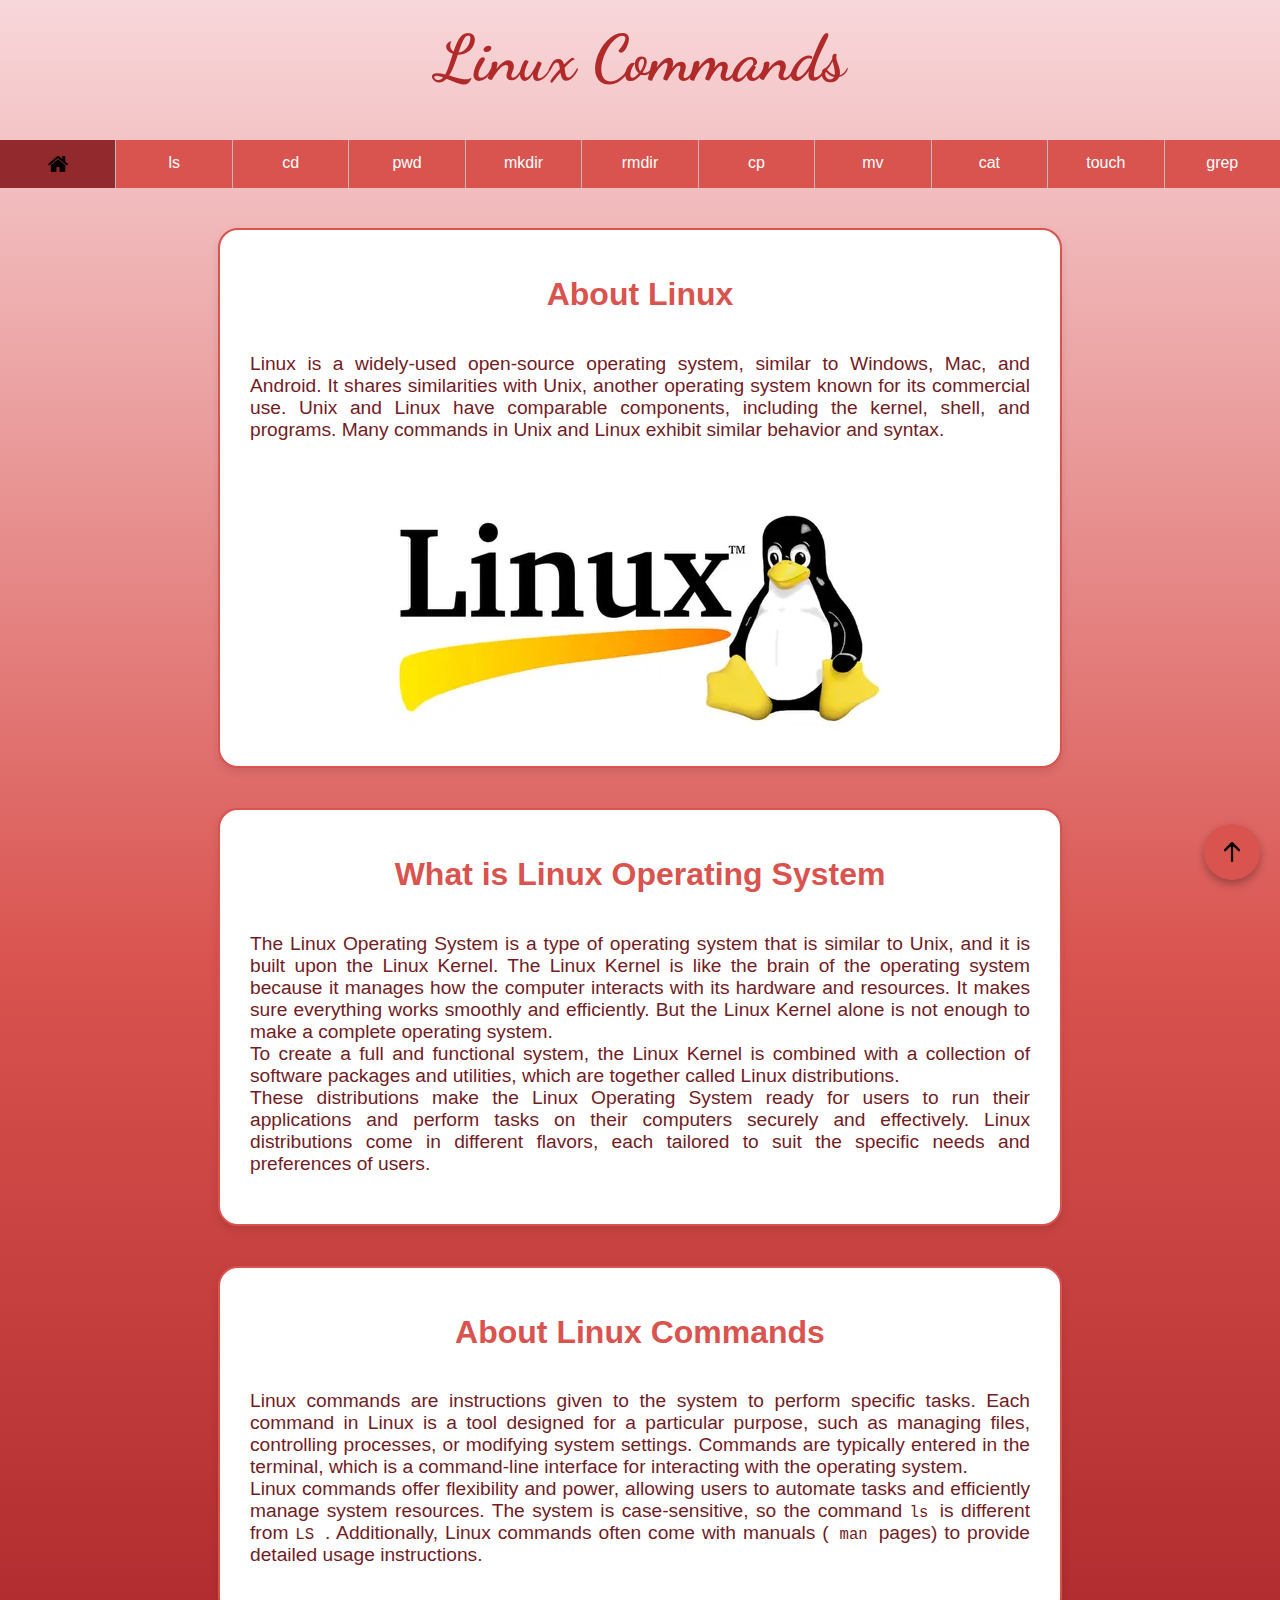
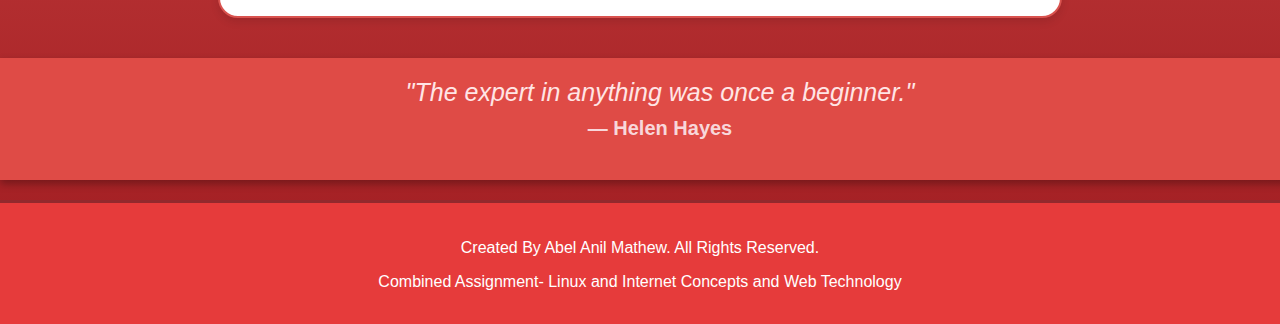
<file: index.html>
<!DOCTYPE html>
<html lang="en">
<head>
    <meta charset="UTF-8">
    <meta name="viewport" content="width=device-width, initial-scale=1.0">
    <meta http-equiv="refresh" content="0; url=home.html">
    <title>Redirecting...</title>
</head>
<body>
    <p>Redirecting you to the homepage...</p>
</body>
</html>
</file>
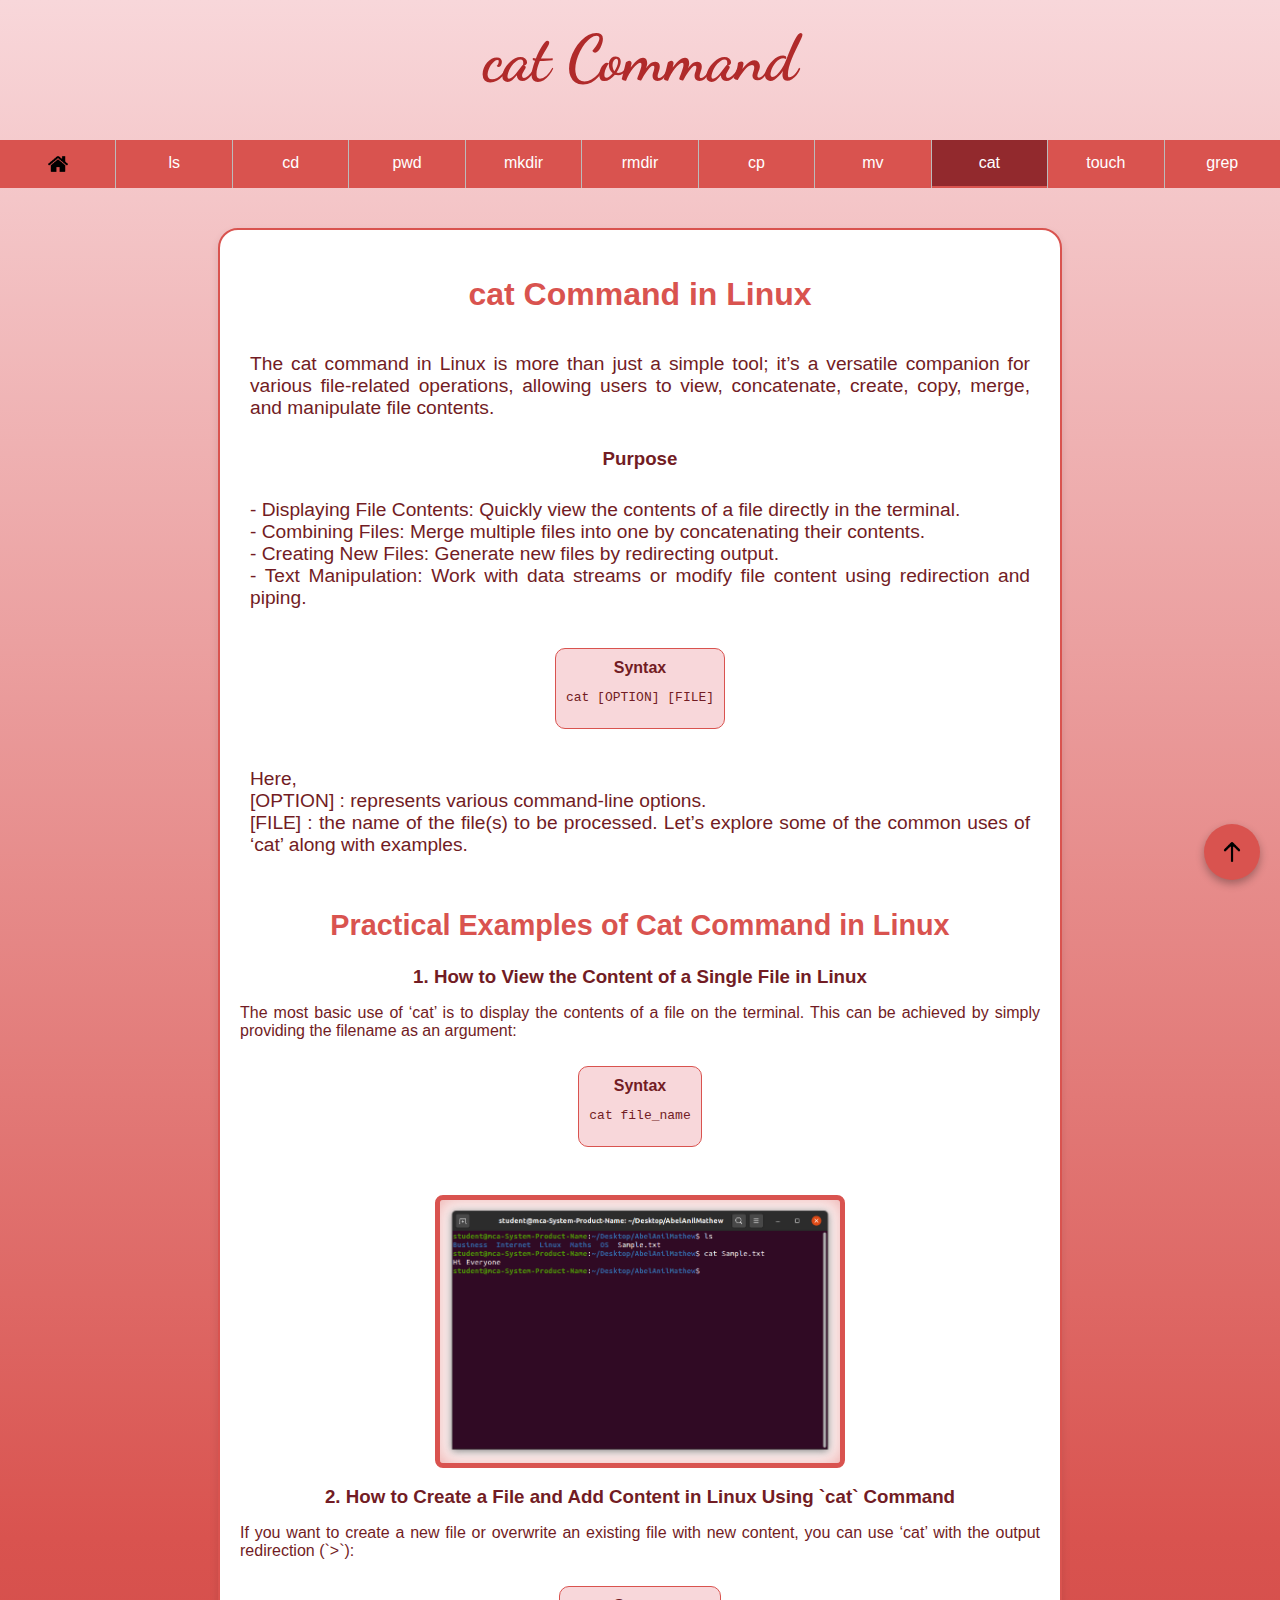
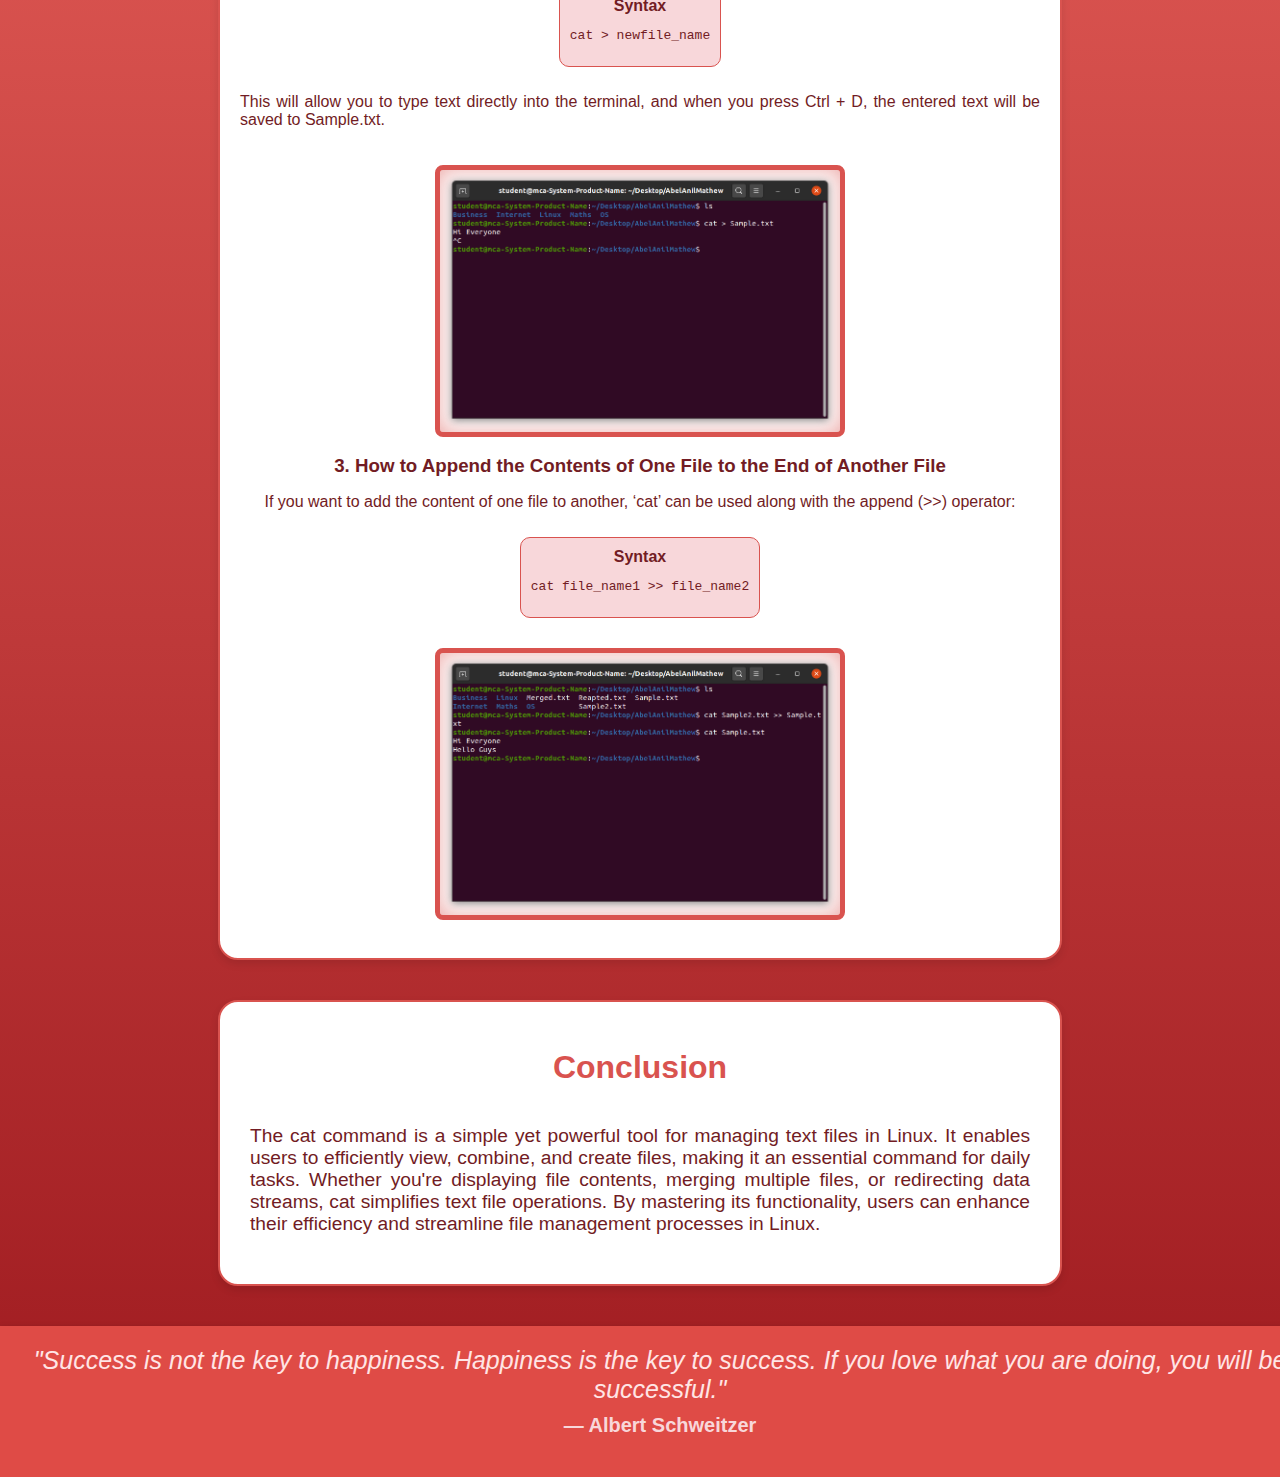
<file: cat.html>
<!DOCTYPE html>
<html lang="en">

<head>
    <meta charset="UTF-8">
    <meta name="viewport" content="width=device-width, initial-scale=1.0">
    <title>Linux Commands</title>
    <link rel="stylesheet" href="style.css">
    <link rel="icon" href="linux-logo.png" type="image/png">
    <link href="https://fonts.googleapis.com/css2?family=Dancing+Script:wght@700&display=swap" rel="stylesheet">
</head>

<body>
    <!-- Link to navigate to the top -->
    <a href="#top" class="scroll-to-top">
        <img src="up-arrow.png" alt="Go to top" class="up-arrow">
    </a>

    <!-- Page content -->
    <h1 class="page-heading" id="top">cat Command</h1>

    <ul id="nav">
        <li class="nav-item"><a href="home.html"><img src="home-icon.png" alt="Home" class="home-icon" /></a></li>
        <li class="nav-item"><a href="ls.html">ls</a></li>
        <li class="nav-item"><a href="cd.html">cd</a></li>
        <li class="nav-item"><a href="pwd.html">pwd</a></li>
        <li class="nav-item"><a href="mkdir.html">mkdir</a></li>
        <li class="nav-item"><a href="rmdir.html">rmdir</a></li>
        <li class="nav-item"><a href="cp.html">cp</a></li>
        <li class="nav-item"><a href="mv.html">mv</a></li>
        <li class="nav-item"><a class="active" href="cat.html">cat</a></li>
        <li class="nav-item"><a href="touch.html">touch</a></li>
        <li class="nav-item"><a href="grep.html">grep</a></li>
    </ul>

    <div class="info-box">
        <h2 class="info-heading">cat Command in Linux</h2>
        <p class="info-paragraph">
            The cat command in Linux is more than just a simple tool; it’s a versatile companion for various file-related operations, allowing users to view, concatenate, create, copy, merge, and manipulate file contents.
        </p>

        <h3>Purpose</h3>
        <p class="info-paragraph">
            - Displaying File Contents: Quickly view the contents of a file directly in the terminal. <br>
            - Combining Files: Merge multiple files into one by concatenating their contents.<br>
            - Creating New Files: Generate new files by redirecting output.<br>
            - Text Manipulation: Work with data streams or modify file content using redirection and piping.
        </p>

        <div class="info-box2">
            <strong>Syntax</strong>
            <pre><code>cat [OPTION] [FILE]</code></pre>
        </div>
        <p class="info-paragraph"> 
            Here, <br>

            [OPTION] : represents various command-line options. <br>
            
            [FILE] : the name of the file(s) to be processed. Let’s explore some of the common uses of ‘cat’ along with examples.
        </p>

        <h2 class="info-heading2">Practical Examples of Cat Command in Linux</h2>

        <h3>1. How to View the Content of a Single File in Linux</h3>
        <p class="info-paragraph2">
            The most basic use of ‘cat’ is to display the contents of a file on the terminal. This can be achieved by simply providing the filename as an argument:
        </p>
        <div class="info-box2">
            <strong>Syntax</strong>
            <pre><code>cat file_name</code></pre>
        </div><br>
        <img src="cat_1.png" alt="Linux Commands" class="zoom-image bro" /><br>

        <h3>2. How to Create a File and Add Content in Linux Using `cat` Command</h3>
        <p class="info-paragraph2">
            If you want to create a new file or overwrite an existing file with new content, you can use ‘cat’ with the output redirection (`>`):
        </p>
        <div class="info-box2">
            <strong>Syntax</strong>
            <pre><code>cat > newfile_name</code></pre>
        </div>
        <p class="info-paragraph2">This will allow you to type text directly into the terminal, and when you press Ctrl + D, the entered text will be saved to Sample.txt.</p>
        <img src="cat_4.png" alt="Linux Commands" class="zoom-image bro" /><br>

        <h3>3. How to Append the Contents of One File to the End of Another File</h3>
        <p class="info-paragraph2">
            If you want to add the content of one file to another, ‘cat’ can be used along with the append (>>) operator:
        </p>
        <div class="info-box2">
            <strong>Syntax</strong>
            <pre><code>cat file_name1 >> file_name2</code></pre>
        </div>
        <img src="cat_7.png" alt="Linux Commands" class="zoom-image bro" /><br>
    </div>

    <div class="info-box">
        <h2 class="info-heading">Conclusion</h2>
        <p class="info-paragraph">
            The cat command is a simple yet powerful tool for managing text files in Linux. It enables users to efficiently view, combine, and create files, making it an essential command for daily tasks. Whether you're displaying file contents, merging multiple files, or redirecting data streams, cat simplifies text file operations. By mastering its functionality, users can enhance their efficiency and streamline file management processes in Linux.
        </p>
    </div>

    <div class="quote-container">
        <p class="quote">"Success is not the key to happiness. Happiness is the key to success. If you love what you are doing, you will be successful."</p>
        <p class="author">— Albert Schweitzer</p>
    </div>
</body>

</html>
</file>
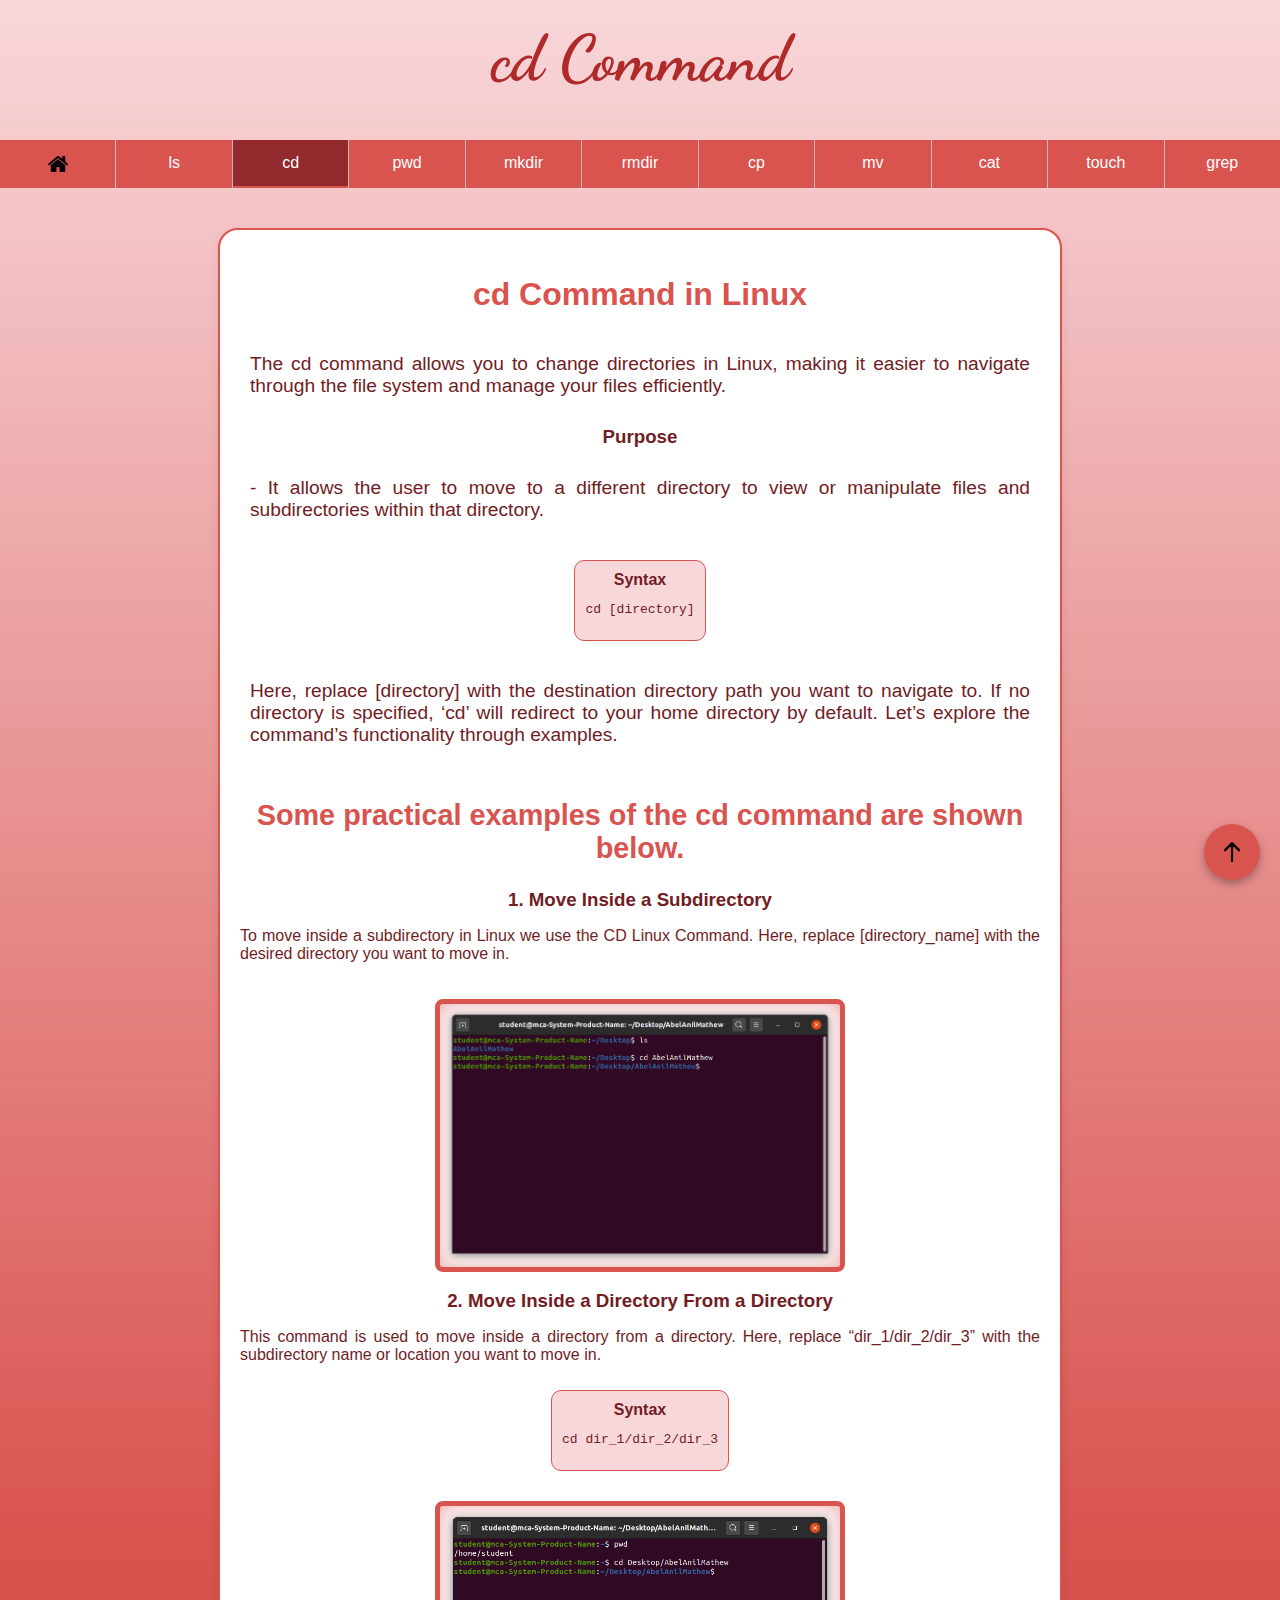
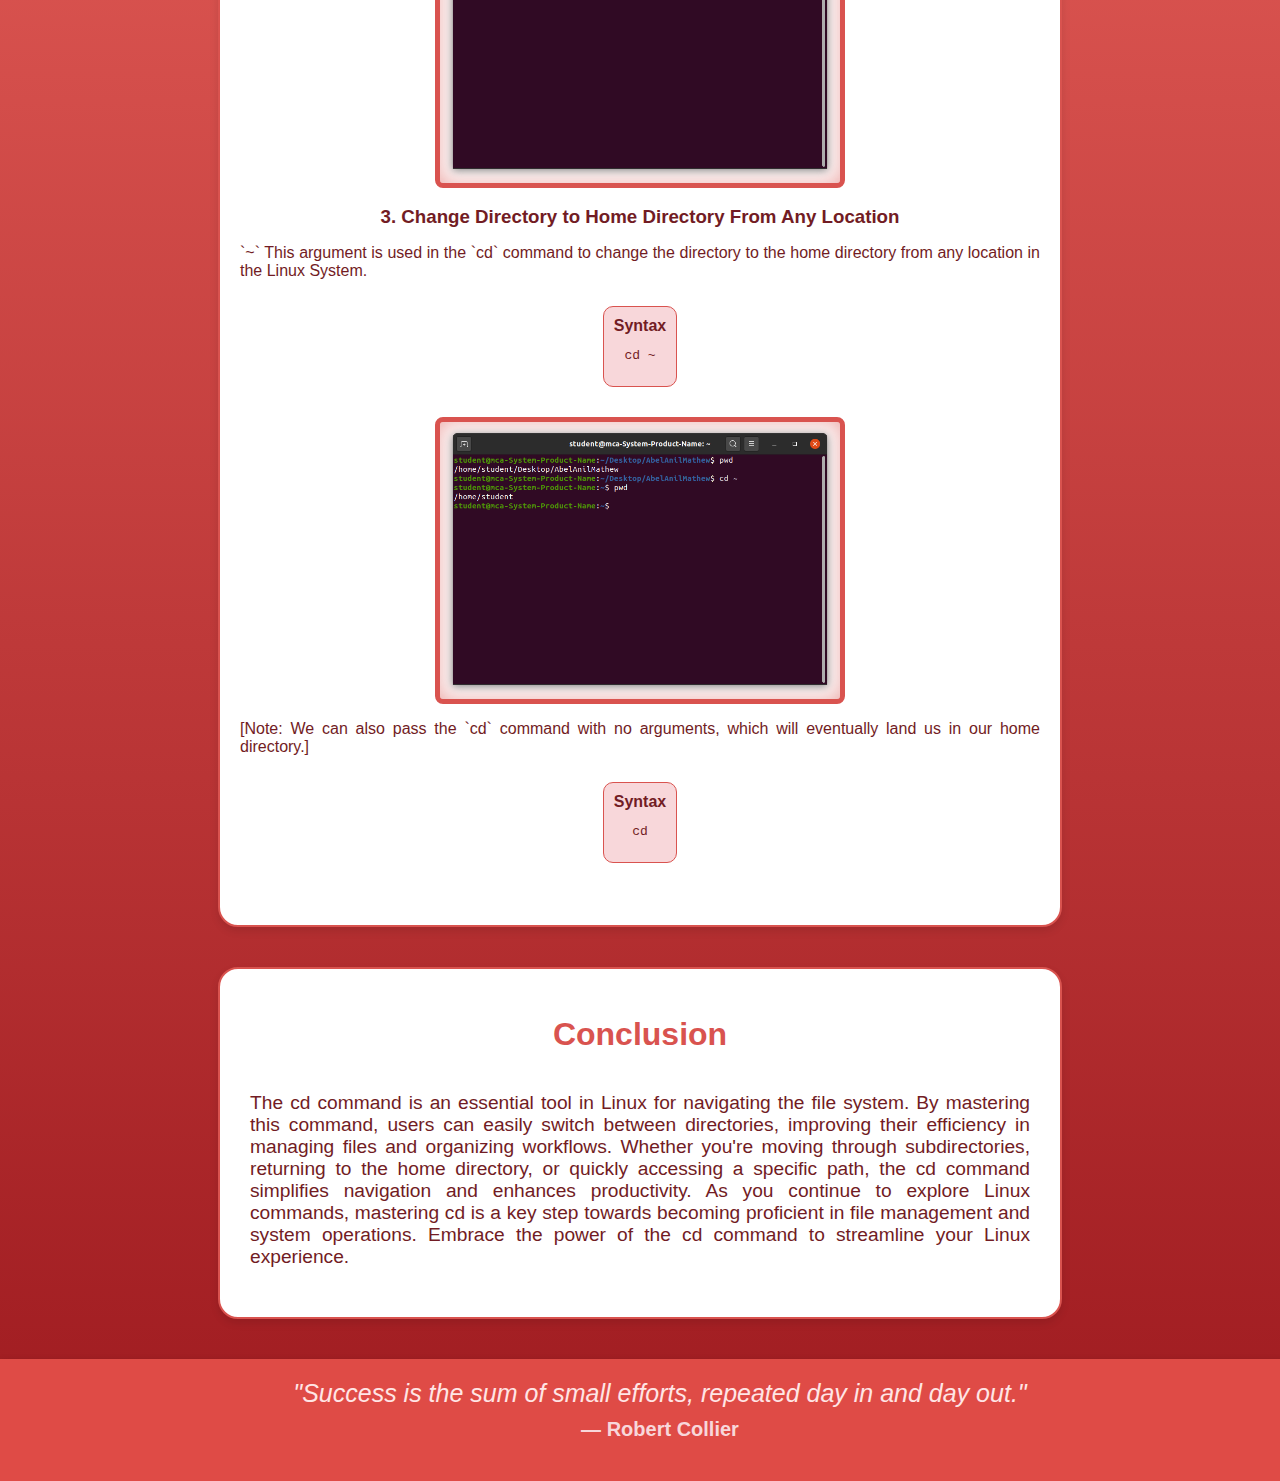
<file: cd.html>
<!DOCTYPE html>
<html lang="en">

<head>
    <meta charset="UTF-8">
    <meta name="viewport" content="width=device-width, initial-scale=1.0">
    <title>Linux Commands</title>
    <link rel="stylesheet" href="style.css">
    <link rel="icon" href="linux-logo.png" type="image/png">
    <link href="https://fonts.googleapis.com/css2?family=Dancing+Script:wght@700&display=swap" rel="stylesheet">
</head>

<body>
    <!-- Link to navigate to the top -->
    <a href="#top" class="scroll-to-top">
        <img src="up-arrow.png" alt="Go to top" class="up-arrow">
    </a>

    <!-- Page content -->
    <h1 class="page-heading" id="top">cd Command</h1>

    <ul id="nav">
        <li class="nav-item"><a href="home.html"><img src="home-icon.png" alt="Home" class="home-icon" /></a></li>
        <li class="nav-item"><a href="ls.html">ls</a></li>
        <li class="nav-item"><a class="active" href="cd.html">cd</a></li>
        <li class="nav-item"><a href="pwd.html">pwd</a></li>
        <li class="nav-item"><a href="mkdir.html">mkdir</a></li>
        <li class="nav-item"><a href="rmdir.html">rmdir</a></li>
        <li class="nav-item"><a href="cp.html">cp</a></li>
        <li class="nav-item"><a href="mv.html">mv</a></li>
        <li class="nav-item"><a href="cat.html">cat</a></li>
        <li class="nav-item"><a href="touch.html">touch</a></li>
        <li class="nav-item"><a href="grep.html">grep</a></li>
    </ul>

    <div class="info-box">
        <h2 class="info-heading">cd Command in Linux</h2>
        <p class="info-paragraph">The cd command allows you to change directories in Linux, making it easier to navigate through the file system and manage your files efficiently.</p>

        <h3>Purpose</h3>
        <p class="info-paragraph">- It allows the user to move to a different directory to view or manipulate files and subdirectories within that directory.</p>

        <div class="info-box2">
            <strong>Syntax</strong>
            <pre><code>cd [directory]</code></pre>
        </div>

        <p class="info-paragraph">Here, replace [directory] with the destination directory path you want to navigate to. If no directory is specified, ‘cd’ will redirect to your home directory by default. Let’s explore the command’s functionality through examples.</p>

        <h2 class="info-heading2">Some practical examples of the cd command are shown below.</h2>

        <h3>1. Move Inside a Subdirectory</h3>
        <p class="info-paragraph2">To move inside a subdirectory in Linux we use the CD Linux Command. Here, replace [directory_name] with the desired directory you want to move in.</p>
        <img src="cd_1.png" alt="Linux Commands" class="zoom-image bro" /><br> 

        <h3>2. Move Inside a Directory From a Directory</h3>
        <p class="info-paragraph2">This command is used to move inside a directory from a directory. Here, replace “dir_1/dir_2/dir_3” with the subdirectory name or location you want to move in.</p>
        <div class="info-box2">
            <strong>Syntax</strong>
            <pre><code>cd dir_1/dir_2/dir_3</code></pre>
        </div>
        <img src="cd_3.png" alt="Linux Commands" class="zoom-image bro" /><br>
        
        <h3>3. Change Directory to Home Directory From Any Location</h3>
        <p class="info-paragraph2">`~` This argument is used in the `cd` command to change the directory to the home directory from any location in the Linux System.</p>
        <div class="info-box2">
            <strong>Syntax</strong>
            <pre><code>cd ~</code></pre>
        </div>
        <img src="cd_4.png" alt="Linux Commands" class="zoom-image bro" />
        <p class="info-paragraph2">
            [Note: We can also pass the `cd` command with no arguments, which will eventually land us in our home directory.] <br>
            <div class="info-box2">
                <strong>Syntax</strong>
                <pre><code>cd</code></pre>
            </div>
        </p>
    </div>

    <div class="info-box">
        <h2 class="info-heading">Conclusion</h2>
        <p class="info-paragraph">
            The cd command is an essential tool in Linux for navigating the file system. By mastering this command, users can easily switch between directories, improving their efficiency in managing files and organizing workflows. Whether you're moving through subdirectories, returning to the home directory, or quickly accessing a specific path, the cd command simplifies navigation and enhances productivity. As you continue to explore Linux commands, mastering cd is a key step towards becoming proficient in file management and system operations. Embrace the power of the cd command to streamline your Linux experience.    
        </p>
    </div>
    
    <div class="quote-container">
        <p class="quote">"Success is the sum of small efforts, repeated day in and day out."</p>
        <p class="author">— Robert Collier</p>
    </div>

</body>

</html>
</file>
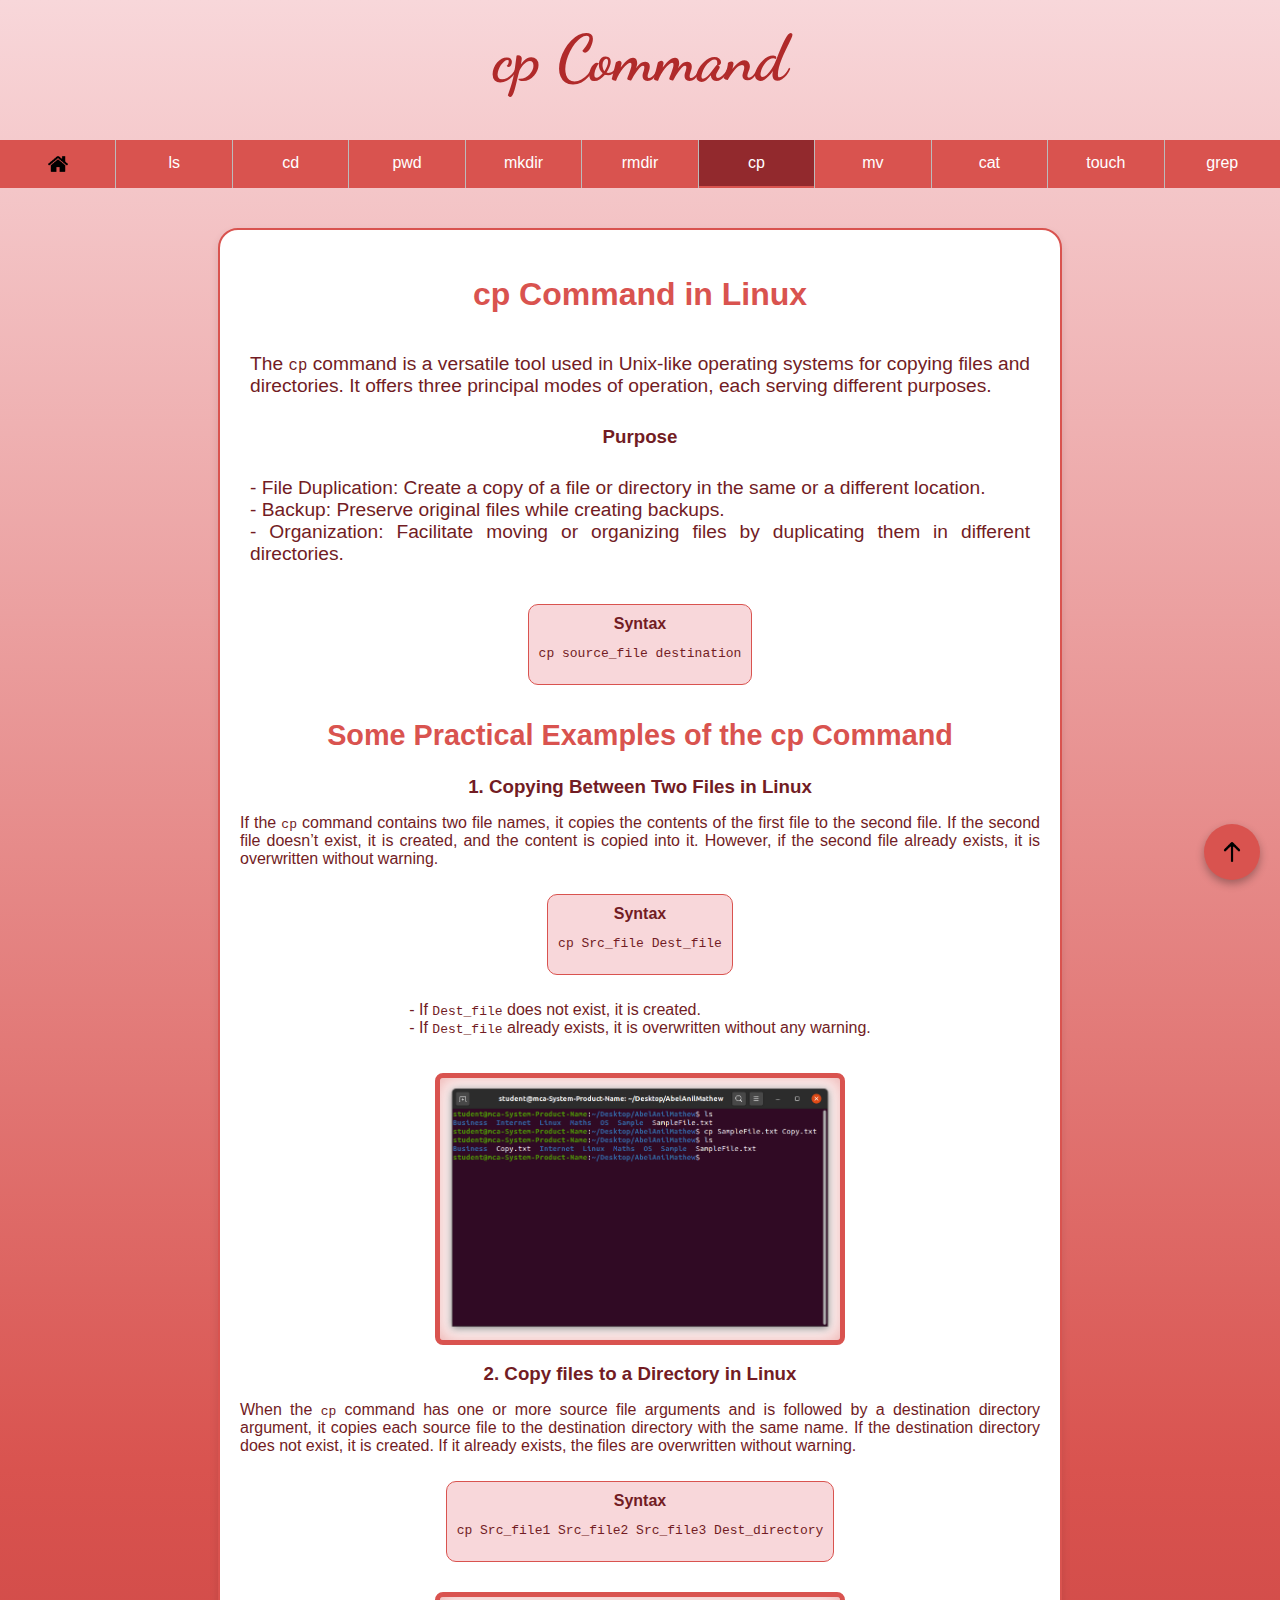
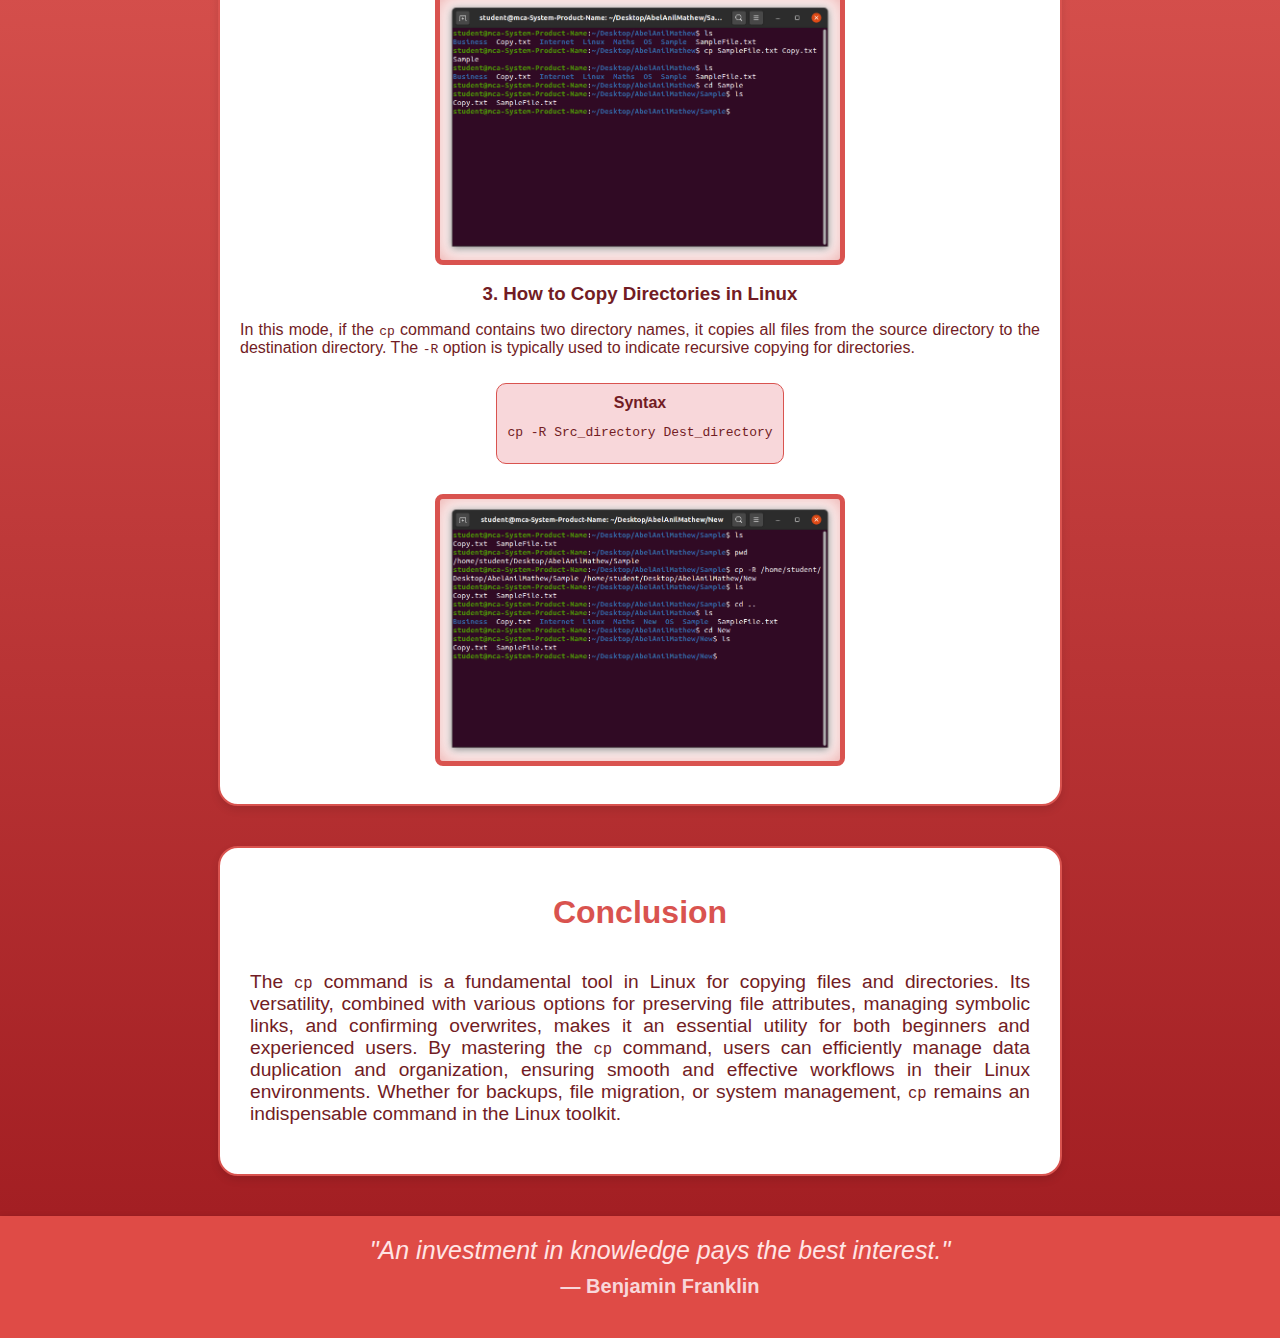
<file: cp.html>
<!DOCTYPE html>
<html lang="en">

<head>
    <meta charset="UTF-8">
    <meta name="viewport" content="width=device-width, initial-scale=1.0">
    <title>Linux Commands</title>
    <link rel="stylesheet" href="style.css">
    <link rel="icon" href="linux-logo.png" type="image/png">
    <link href="https://fonts.googleapis.com/css2?family=Dancing+Script:wght@700&display=swap" rel="stylesheet">
</head>

<body>
    <!-- Link to navigate to the top -->
    <a href="#top" class="scroll-to-top">
        <img src="up-arrow.png" alt="Go to top" class="up-arrow">
    </a>

    <!-- Page content -->
    <h1 class="page-heading" id="top">cp Command</h1>

    <ul id="nav">
        <li class="nav-item"><a href="home.html"><img src="home-icon.png" alt="Home" class="home-icon" /></a></li>
        <li class="nav-item"><a href="ls.html">ls</a></li>
        <li class="nav-item"><a href="cd.html">cd</a></li>
        <li class="nav-item"><a href="pwd.html">pwd</a></li>
        <li class="nav-item"><a href="mkdir.html">mkdir</a></li>
        <li class="nav-item"><a href="rmdir.html">rmdir</a></li>
        <li class="nav-item"><a class="active" href="cp.html">cp</a></li>
        <li class="nav-item"><a href="mv.html">mv</a></li>
        <li class="nav-item"><a href="cat.html">cat</a></li>
        <li class="nav-item"><a href="touch.html">touch</a></li>
        <li class="nav-item"><a href="grep.html">grep</a></li>
    </ul>

    <div class="info-box">
        <h2 class="info-heading">cp Command in Linux</h2>
        <p class="info-paragraph">
            The <code>cp</code> command is a versatile tool used in Unix-like operating systems for copying files and directories. It offers three principal modes of operation, each serving different purposes.
        </p>

        <h3>Purpose</h3>
        <p class="info-paragraph">
            - File Duplication: Create a copy of a file or directory in the same or a different location.<br>
            - Backup: Preserve original files while creating backups.<br>
            - Organization: Facilitate moving or organizing files by duplicating them in different directories.<br>
        </p>

        <div class="info-box2">
            <strong>Syntax</strong>
            <pre><code>cp source_file destination</code></pre>
        </div>

        <h2 class="info-heading2">Some Practical Examples of the cp Command</h2>

        <h3>1. Copying Between Two Files in Linux</h3>
        <p class="info-paragraph2">
            If the <code>cp</code> command contains two file names, it copies the contents of the first file to the second file. If the second file doesn’t exist, it is created, and the content is copied into it. However, if the second file already exists, it is overwritten without warning.
        </p>
        <div class="info-box2">
            <strong>Syntax</strong>
            <pre><code>cp Src_file Dest_file</code></pre>
        </div>
        <p class="info-paragraph2">
            - If <code>Dest_file</code> does not exist, it is created.<br>
            - If <code>Dest_file</code> already exists, it is overwritten without any warning.
        </p>
        <img src="cp_1.png" alt="Linux Commands" class="zoom-image bro" /><br>

        <h3>2. Copy files to a Directory in Linux</h3>
        <p class="info-paragraph2">
            When the <code>cp</code> command has one or more source file arguments and is followed by a destination directory argument, it copies each source file to the destination directory with the same name. If the destination directory does not exist, it is created. If it already exists, the files are overwritten without warning.
        </p>
        <div class="info-box2">
            <strong>Syntax</strong>
            <pre><code>cp Src_file1 Src_file2 Src_file3 Dest_directory</code></pre>
        </div>
        <img src="cp_2.png" alt="Linux Commands" class="zoom-image bro" /><br>

        <h3>3. How to Copy Directories in Linux</h3>
        <p class="info-paragraph2">
            In this mode, if the <code>cp</code> command contains two directory names, it copies all files from the source directory to the destination directory. The <code>-R</code> option is typically used to indicate recursive copying for directories.
        </p>
        <div class="info-box2">
            <strong>Syntax</strong>
            <pre><code>cp -R Src_directory Dest_directory</code></pre>
        </div>
        <img src="cp_3.png" alt="Linux Commands" class="zoom-image bro" /><br>
    </div>

    <div class="info-box">
        <h2 class="info-heading">Conclusion</h2>
        <p class="info-paragraph">
            The <code>cp</code> command is a fundamental tool in Linux for copying files and directories. Its versatility, combined with various options for preserving file attributes, managing symbolic links, and confirming overwrites, makes it an essential utility for both beginners and experienced users. By mastering the <code>cp</code> command, users can efficiently manage data duplication and organization, ensuring smooth and effective workflows in their Linux environments. Whether for backups, file migration, or system management, <code>cp</code> remains an indispensable command in the Linux toolkit.
        </p>
    </div>

    <div class="quote-container">
        <p class="quote">"An investment in knowledge pays the best interest."</p>
        <p class="author">— Benjamin Franklin</p>
    </div>
</body>

</html>
</file>
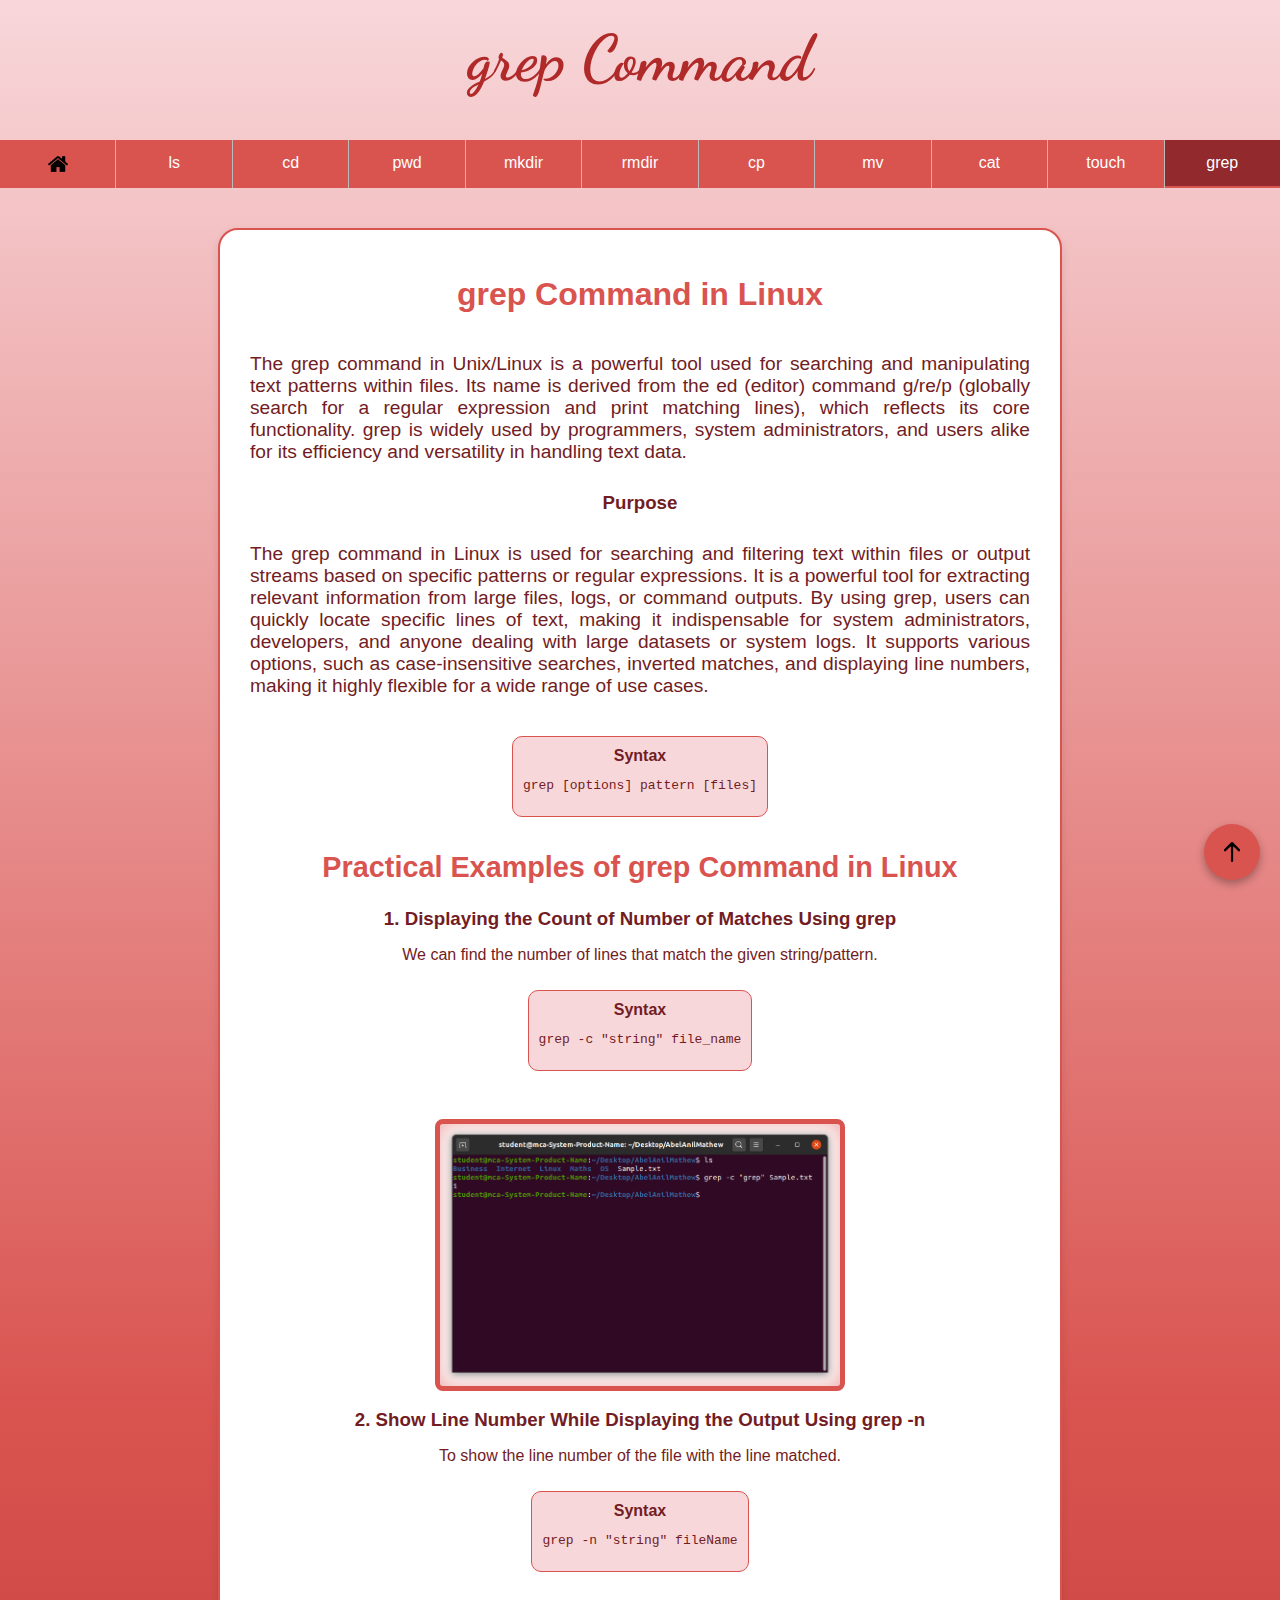
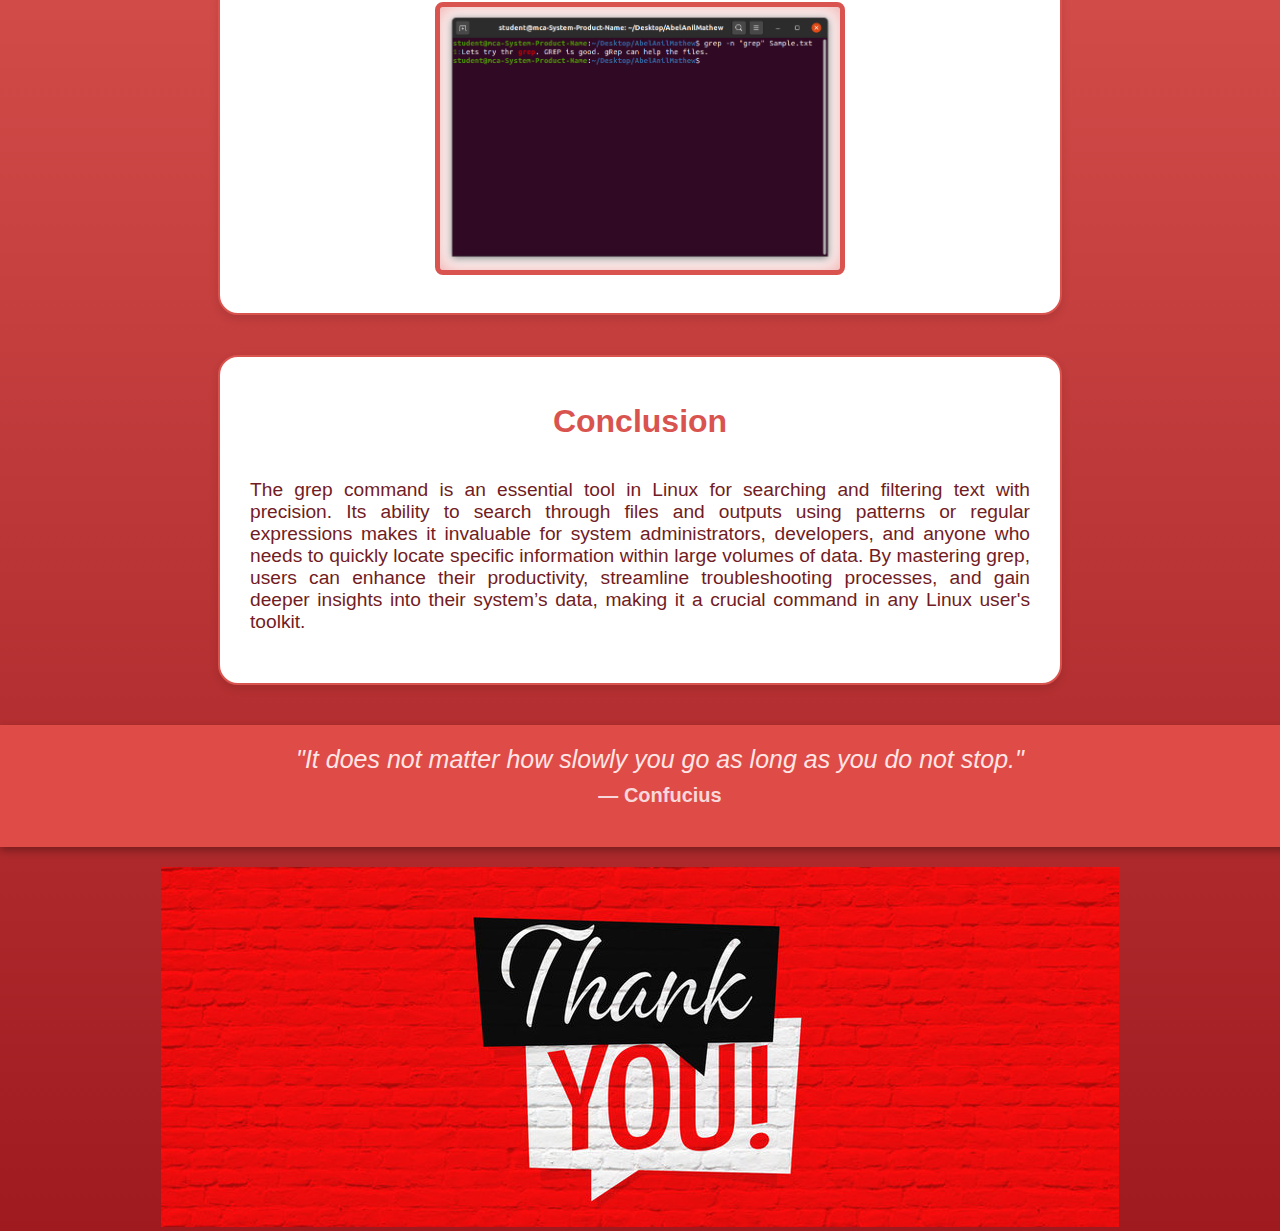
<file: grep.html>
<!DOCTYPE html>
<html lang="en">

<head>
    <meta charset="UTF-8">
    <meta name="viewport" content="width=device-width, initial-scale=1.0">
    <title>Linux Commands</title>
    <link rel="stylesheet" href="style.css">
    <link rel="icon" href="linux-logo.png" type="image/png">
    <link href="https://fonts.googleapis.com/css2?family=Dancing+Script:wght@700&display=swap" rel="stylesheet">
</head>

<body>
    <!-- Link to navigate to the top -->
    <a href="#top" class="scroll-to-top">
        <img src="up-arrow.png" alt="Go to top" class="up-arrow">
    </a>

    <!-- Page content -->
    <h1 class="page-heading" id="top">grep Command</h1>

    <ul id="nav">
        <li class="nav-item"><a href="home.html"><img src="home-icon.png" alt="Home" class="home-icon" /></a></li>
        <li class="nav-item"><a href="ls.html">ls</a></li>
        <li class="nav-item"><a href="cd.html">cd</a></li>
        <li class="nav-item"><a href="pwd.html">pwd</a></li>
        <li class="nav-item"><a href="mkdir.html">mkdir</a></li>
        <li class="nav-item"><a href="rmdir.html">rmdir</a></li>
        <li class="nav-item"><a href="cp.html">cp</a></li>
        <li class="nav-item"><a href="mv.html">mv</a></li>
        <li class="nav-item"><a href="cat.html">cat</a></li>
        <li class="nav-item"><a href="touch.html">touch</a></li>
        <li class="nav-item"><a class="active" href="grep.html">grep</a></li>
    </ul>

    <div class="info-box">
        <h2 class="info-heading">grep Command in Linux</h2>
        <p class="info-paragraph">
            The grep command in Unix/Linux is a powerful tool used for searching and manipulating text patterns within files. Its name is derived from the ed (editor) command g/re/p (globally search for a regular expression and print matching lines), which reflects its core functionality. grep is widely used by programmers, system administrators, and users alike for its efficiency and versatility in handling text data.
        </p>

        <h3>Purpose</h3>
        <p class="info-paragraph">
            The grep command in Linux is used for searching and filtering text within files or output streams based on specific patterns or regular expressions. It is a powerful tool for extracting relevant information from large files, logs, or command outputs. By using grep, users can quickly locate specific lines of text, making it indispensable for system administrators, developers, and anyone dealing with large datasets or system logs. It supports various options, such as case-insensitive searches, inverted matches, and displaying line numbers, making it highly flexible for a wide range of use cases.
        </p>

        <div class="info-box2">
            <strong>Syntax</strong>
            <pre><code>grep [options] pattern [files]</code></pre>
        </div>

        <h2 class="info-heading2">Practical Examples of grep Command in Linux</h2>

        <h3>1. Displaying the Count of Number of Matches Using grep</h3>
        <p class="info-paragraph2">
            We can find the number of lines that match the given string/pattern.
        </p>
        <div class="info-box2">
            <strong>Syntax</strong>
            <pre><code>grep -c "string" file_name</code></pre>
        </div><br>
        <img src="grep_2.png" alt="Linux Commands" class="zoom-image bro" /><br>

        <h3>2. Show Line Number While Displaying the Output Using grep -n</h3>
        <p class="info-paragraph2">
            To show the line number of the file with the line matched.
        </p>
        <div class="info-box2">
            <strong>Syntax</strong>
            <pre><code>grep -n "string" fileName</code></pre>
        </div>
        <img src="grep_6.png" alt="Linux Commands" class="zoom-image bro" /><br>
    </div>

    <div class="info-box">
        <h2 class="info-heading">Conclusion</h2>
        <p class="info-paragraph">
            The grep command is an essential tool in Linux for searching and filtering text with precision. Its ability to search through files and outputs using patterns or regular expressions makes it invaluable for system administrators, developers, and anyone who needs to quickly locate specific information within large volumes of data. By mastering grep, users can enhance their productivity, streamline troubleshooting processes, and gain deeper insights into their system’s data, making it a crucial command in any Linux user's toolkit.
        </p>
    </div>

    <div class="quote-container">
        <p class="quote">"It does not matter how slowly you go as long as you do not stop."</p>
        <p class="author">— Confucius</p>
    </div>

    <div class="last-box">
        <img src="thanku.jpg" alt="Linux Commands" /><br>
    </div>
</body>

</html>
</file>
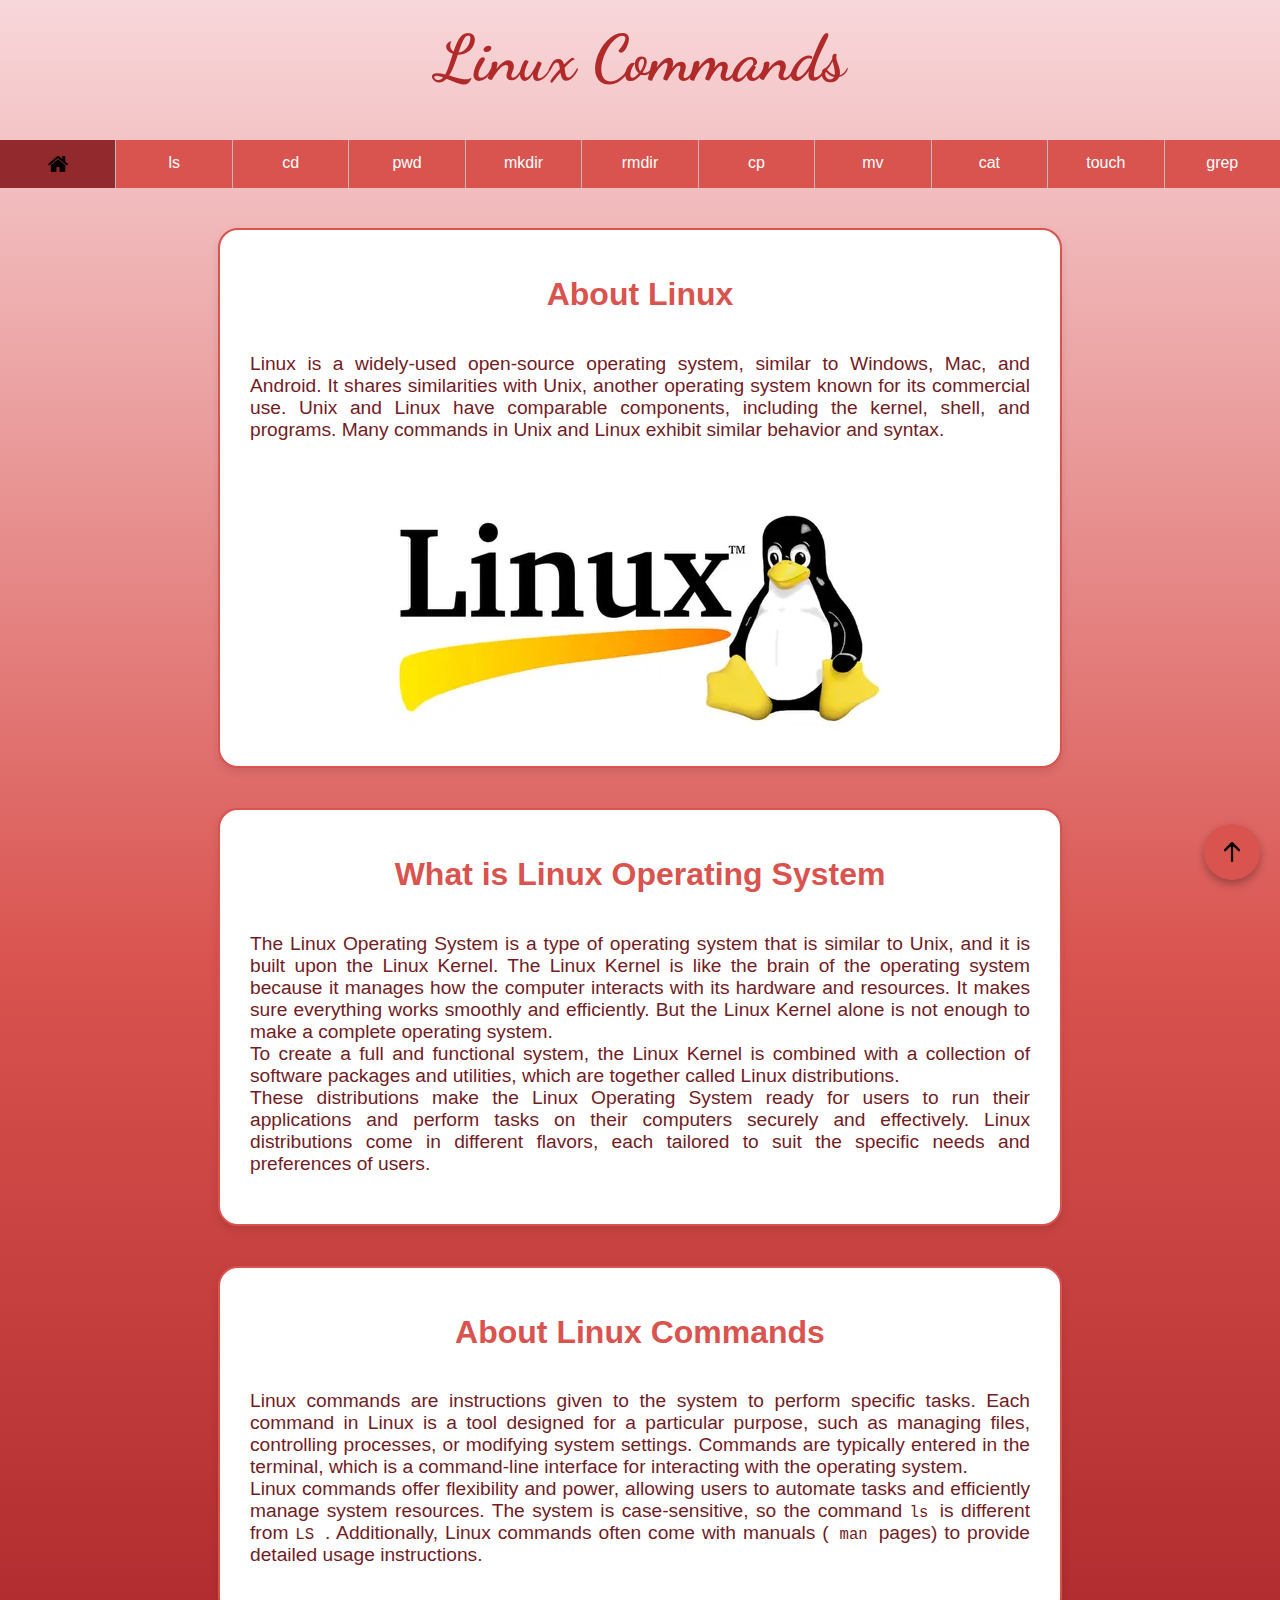
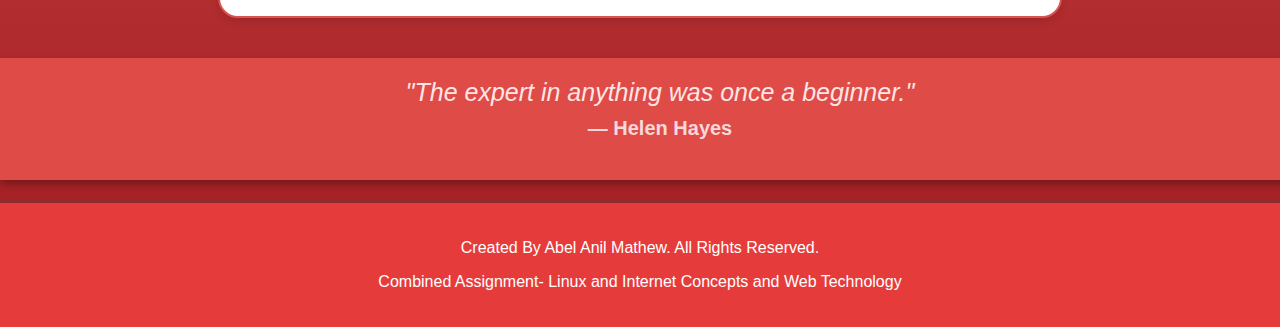
<file: home.html>
<!DOCTYPE html>
<html lang="en">

<head>
    <meta charset="UTF-8">
    <meta name="viewport" content="width=device-width, initial-scale=1.0">
    <title>Linux Commands</title>
    <link rel="stylesheet" href="style.css">
    <!-- Add the favicon -->
    <link rel="icon" href="linux-logo.png" type="image/png">
    <link href="https://fonts.googleapis.com/css2?family=Dancing+Script:wght@700&display=swap" rel="stylesheet">
</head>

<body>
    <!-- Link to navigate to the top -->
    <a href="#top" class="scroll-to-top">
        <img src="up-arrow.png" alt="Go to top" class="up-arrow">
    </a>

    <!-- Page content -->
    <h1 class="page-heading" id="top">Linux Commands</h1>

    <ul id="nav">
        <li class="nav-item">
            <a class="active" href="home.html">
                <img src="home-icon.png" alt="Home" class="home-icon" />
            </a>
        </li>
        <li class="nav-item"><a href="ls.html">ls</a></li>
        <li class="nav-item"><a href="cd.html">cd</a></li>
        <li class="nav-item"><a href="pwd.html">pwd</a></li>
        <li class="nav-item"><a href="mkdir.html">mkdir</a></li>
        <li class="nav-item"><a href="rmdir.html">rmdir</a></li>
        <li class="nav-item"><a href="cp.html">cp</a></li>
        <li class="nav-item"><a href="mv.html">mv</a></li>
        <li class="nav-item"><a href="cat.html">cat</a></li>
        <li class="nav-item"><a href="touch.html">touch</a></li>
        <li class="nav-item"><a href="grep.html">grep</a></li>
    </ul>

    <div class="info-box">
        <h2 class="info-heading">About Linux</h2>
        <p class="info-paragraph">Linux is a widely-used open-source operating system, similar to Windows, Mac, and Android. It shares similarities with Unix, another operating system known for its commercial use. Unix and Linux have comparable components, including the kernel, shell, and programs. Many commands in Unix and Linux exhibit similar behavior and syntax.</p>
        <img src="linux-image.webp" alt="Linux Commands" />
    </div>
    <div class="info-box">
        <h2 class="info-heading">What is Linux Operating System</h2>
        <p class="info-paragraph">The Linux Operating System is a type of operating system that is similar to Unix, and it is built upon the Linux Kernel. The Linux Kernel is like the brain of the operating system because it manages how the computer interacts with its hardware and resources. It makes sure everything works smoothly and efficiently. But the Linux Kernel alone is not enough to make a complete operating system.
                <br>
            To create a full and functional system, the Linux Kernel is combined with a collection of software packages and utilities, which are together called Linux distributions.
                <br>
            These distributions make the Linux Operating System ready for users to run their applications and perform tasks on their computers securely and effectively. Linux distributions come in different flavors, each tailored to suit the specific needs and preferences of users.</p>
    </div>
    <div class="info-box">
        <h2 class="info-heading">About Linux Commands</h2>
        <p class="info-paragraph">Linux commands are instructions given to the system to perform specific tasks. Each command in Linux is a tool designed for a particular purpose, such as managing files, controlling processes, or modifying system settings. Commands are typically entered in the terminal, which is a command-line interface for interacting with the operating system.
              <br>
         Linux commands offer flexibility and power, allowing users to automate tasks and efficiently manage system resources. The system is case-sensitive, so the command <code> ls </code> is different from <code> LS </code>. Additionally, Linux commands often come with manuals (<code> man </code> pages) to provide detailed usage instructions.</p>
    </div>

    <div class="quote-container">
        <p class="quote">"The expert in anything was once a beginner."</p>
        <p class="author">— Helen Hayes</p>
    </div>
    <footer class="footer">
        <p>Created By Abel Anil Mathew. All Rights Reserved.</p>
        <p>
            Combined Assignment- Linux and Internet Concepts and Web Technology
        </p>
    </footer>
</body>

</html>
</file>
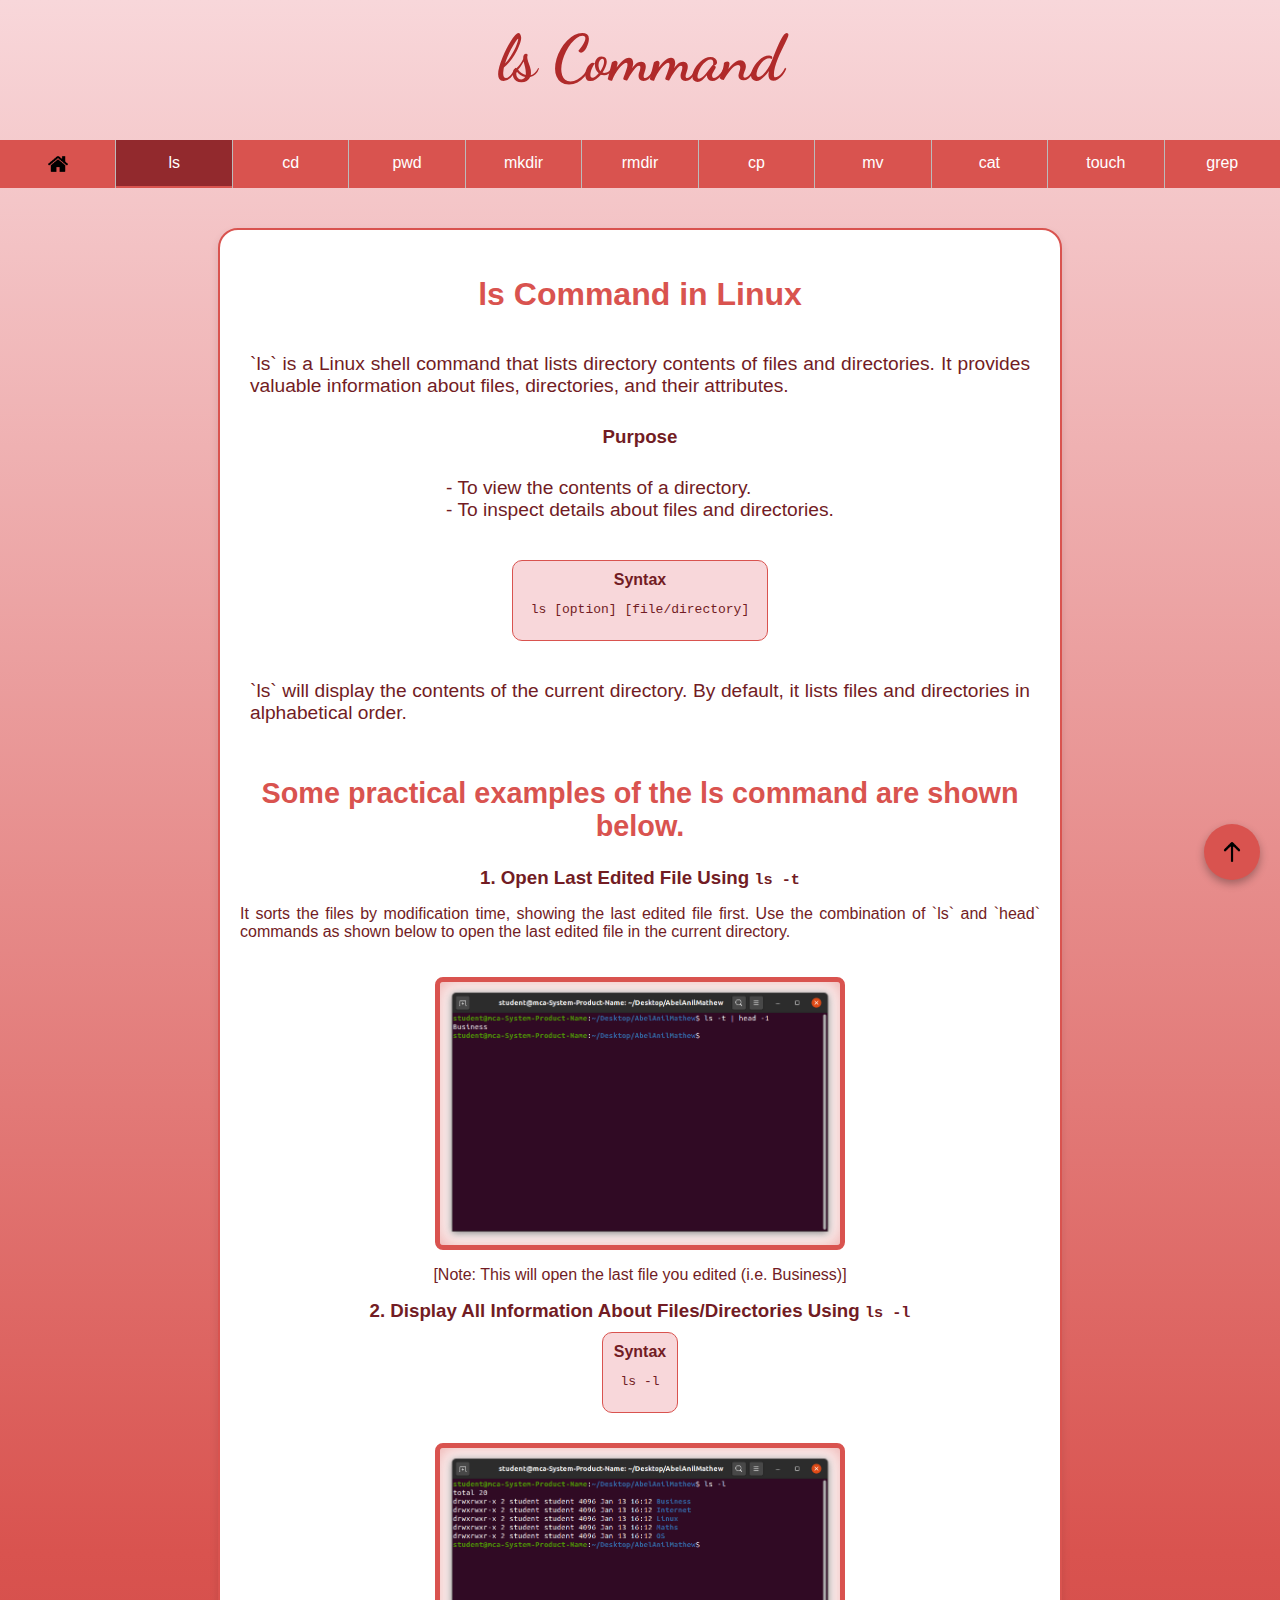
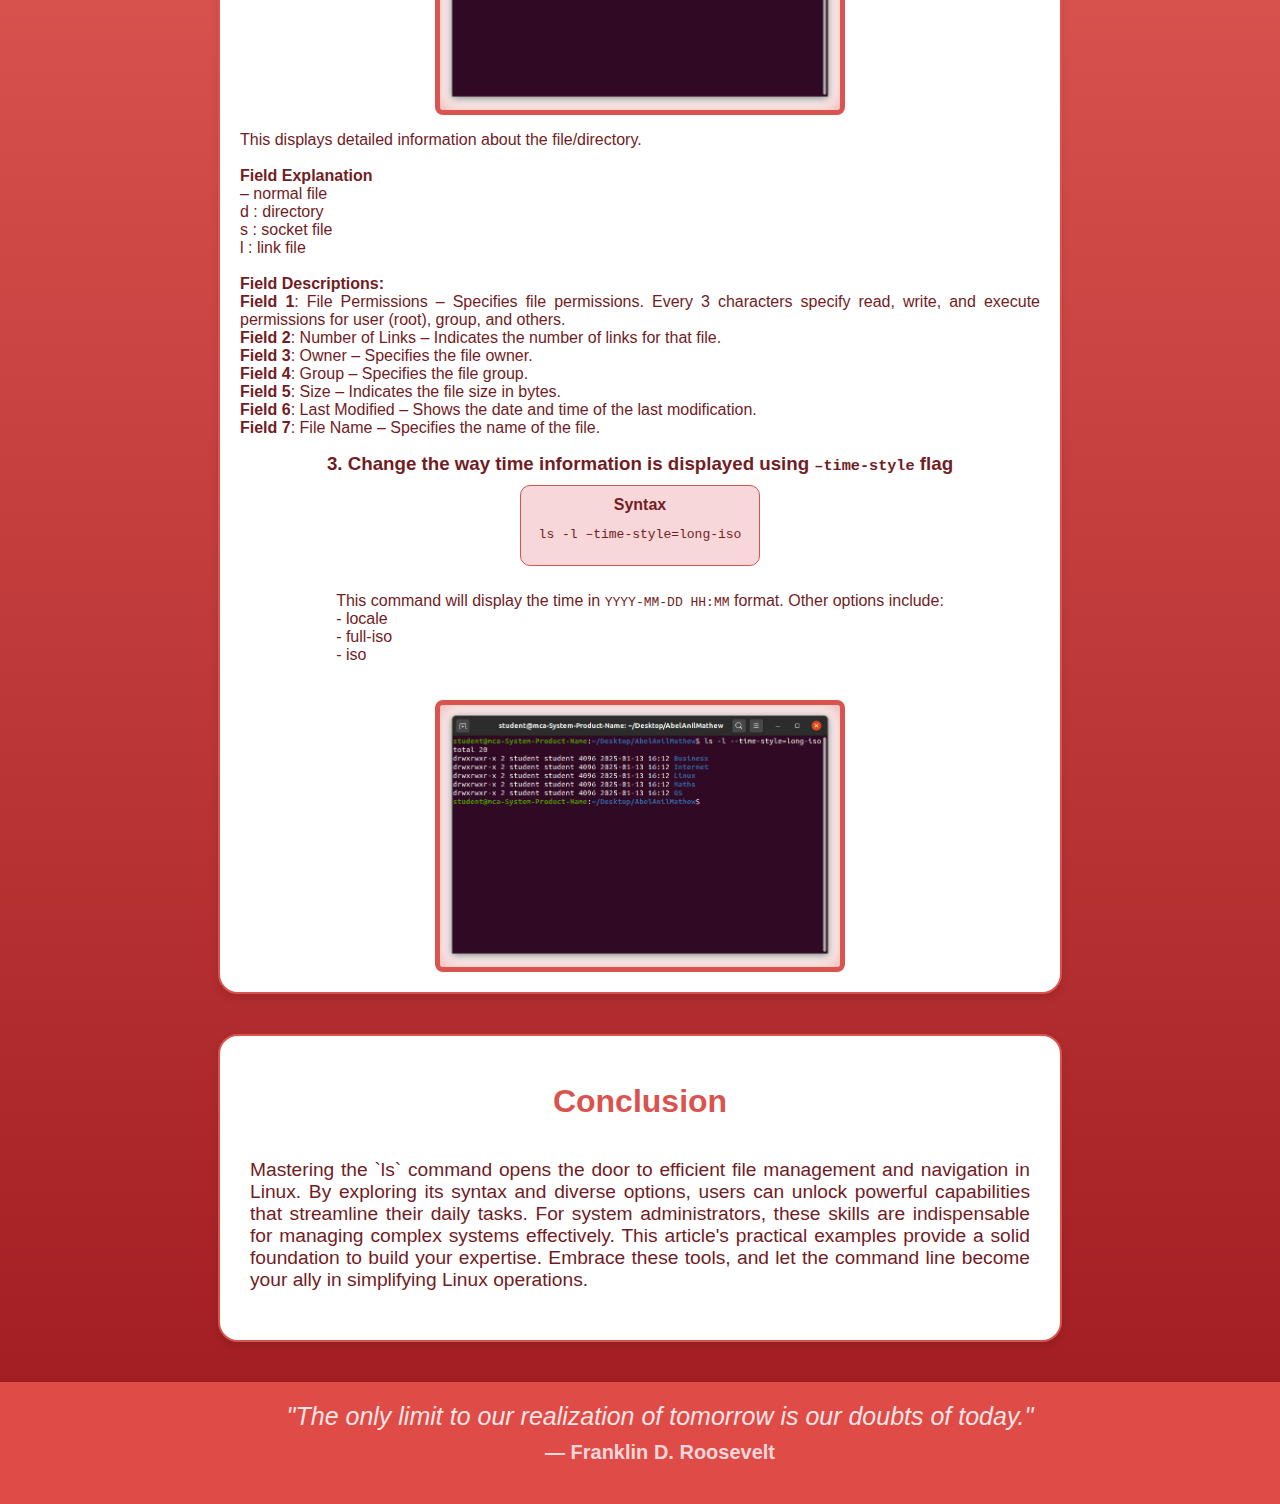
<file: ls.html>
<!DOCTYPE html>
<html lang="en">

<head>
    <meta charset="UTF-8">
    <meta name="viewport" content="width=device-width, initial-scale=1.0">
    <title>Linux Commands</title>
    <link rel="stylesheet" href="style.css">
    <link rel="icon" href="linux-logo.png" type="image/png">
    <link href="https://fonts.googleapis.com/css2?family=Dancing+Script:wght@700&display=swap" rel="stylesheet">
</head>

<body>
    <!-- Link to navigate to the top -->
    <a href="#top" class="scroll-to-top">
        <img src="up-arrow.png" alt="Go to top" class="up-arrow">
    </a>

    <!-- Page content -->
    <h1 class="page-heading" id="top">ls Command</h1>

    <ul id="nav">
        <li class="nav-item"><a href="home.html"><img src="home-icon.png" alt="Home" class="home-icon" /></a></li>
        <li class="nav-item"><a class="active" href="ls.html">ls</a></li>
        <li class="nav-item"><a href="cd.html">cd</a></li>
        <li class="nav-item"><a href="pwd.html">pwd</a></li>
        <li class="nav-item"><a href="mkdir.html">mkdir</a></li>
        <li class="nav-item"><a href="rmdir.html">rmdir</a></li>
        <li class="nav-item"><a href="cp.html">cp</a></li>
        <li class="nav-item"><a href="mv.html">mv</a></li>
        <li class="nav-item"><a href="cat.html">cat</a></li>
        <li class="nav-item"><a href="touch.html">touch</a></li>
        <li class="nav-item"><a href="grep.html">grep</a></li>
    </ul>

    <div class="info-box">
        <h2 class="info-heading">ls Command in Linux</h2>
        <p class="info-paragraph">`ls` is a Linux shell command that lists directory contents of files and directories. It provides valuable information about files, directories, and their attributes.</p>

        <h3>Purpose</h3>
        <p class="info-paragraph">
            - To view the contents of a directory. <br>
            - To inspect details about files and directories.
        </p>
        
        <div class="info-box2">
            <strong>Syntax</strong>
            <pre><code> ls [option] [file/directory] </code></pre>
        </div>

        <p class="info-paragraph">`ls` will display the contents of the current directory. By default, it lists files and directories in alphabetical order.</p>

        <h2 class="info-heading2">Some practical examples of the ls command are shown below.</h2>

        <h3>1. Open Last Edited File Using <code>ls -t</code></h3>
        <p class="info-paragraph2">It sorts the files by modification time, showing the last edited file first. Use the combination of `ls` and `head` commands as shown below to open the last edited file in the current directory.</p>
        <img src="ls_1.png" alt="Linux Commands" class="zoom-image bro" />
        <p class="info-paragraph2">[Note: This will open the last file you edited (i.e. Business)]</p>

        <h3>2. Display All Information About Files/Directories Using <code>ls -l</code></h3>
        <div class="info-box2">
            <strong>Syntax</strong>
            <pre><code> ls -l </code></pre>
        </div>
        <img src="ls_3.png" alt="Linux Commands" class="zoom-image bro" />
        <p class="info-paragraph2">
            This displays detailed information about the file/directory. <br><br>
            <b>Field Explanation</b><br>
            – normal file <br>
            d : directory <br>
            s : socket file <br>
            l : link file <br><br>
            <b>Field Descriptions:</b><br>
            <b>Field 1</b>: File Permissions – Specifies file permissions. Every 3 characters specify read, write, and execute permissions for user (root), group, and others.<br>
            <b>Field 2</b>: Number of Links – Indicates the number of links for that file.<br>
            <b>Field 3</b>: Owner – Specifies the file owner.<br>
            <b>Field 4</b>: Group – Specifies the file group.<br>
            <b>Field 5</b>: Size – Indicates the file size in bytes.<br>
            <b>Field 6</b>: Last Modified – Shows the date and time of the last modification.<br>
            <b>Field 7</b>: File Name – Specifies the name of the file.<br>
        </p>

        <h3>3. Change the way time information is displayed using <code>–time-style</code> flag</h3>
        <div class="info-box2">
            <strong>Syntax</strong>
            <pre><code> ls -l –time-style=long-iso </code></pre>
        </div>
        <p class="info-paragraph2">
            This command will display the time in <code>YYYY-MM-DD HH:MM</code> format. Other options include:<br>
            - locale<br>
            - full-iso<br>
            - iso
        </p>
        <img src="ls_15.png" alt="Linux Commands" class="zoom-image bro" />
    </div>

    <div class="info-box">
        <h2 class="info-heading">Conclusion</h2>
        <p class="info-paragraph">
            Mastering the `ls` command opens the door to efficient file management and navigation in Linux. By exploring its syntax and diverse options, users can unlock powerful capabilities that streamline their daily tasks. For system administrators, these skills are indispensable for managing complex systems effectively. This article's practical examples provide a solid foundation to build your expertise. Embrace these tools, and let the command line become your ally in simplifying Linux operations.
        </p>
    </div>

    <div class="quote-container">
        <p class="quote">"The only limit to our realization of tomorrow is our doubts of today."</p>
        <p class="author">— Franklin D. Roosevelt</p>
    </div>

</body>

</html>
</file>
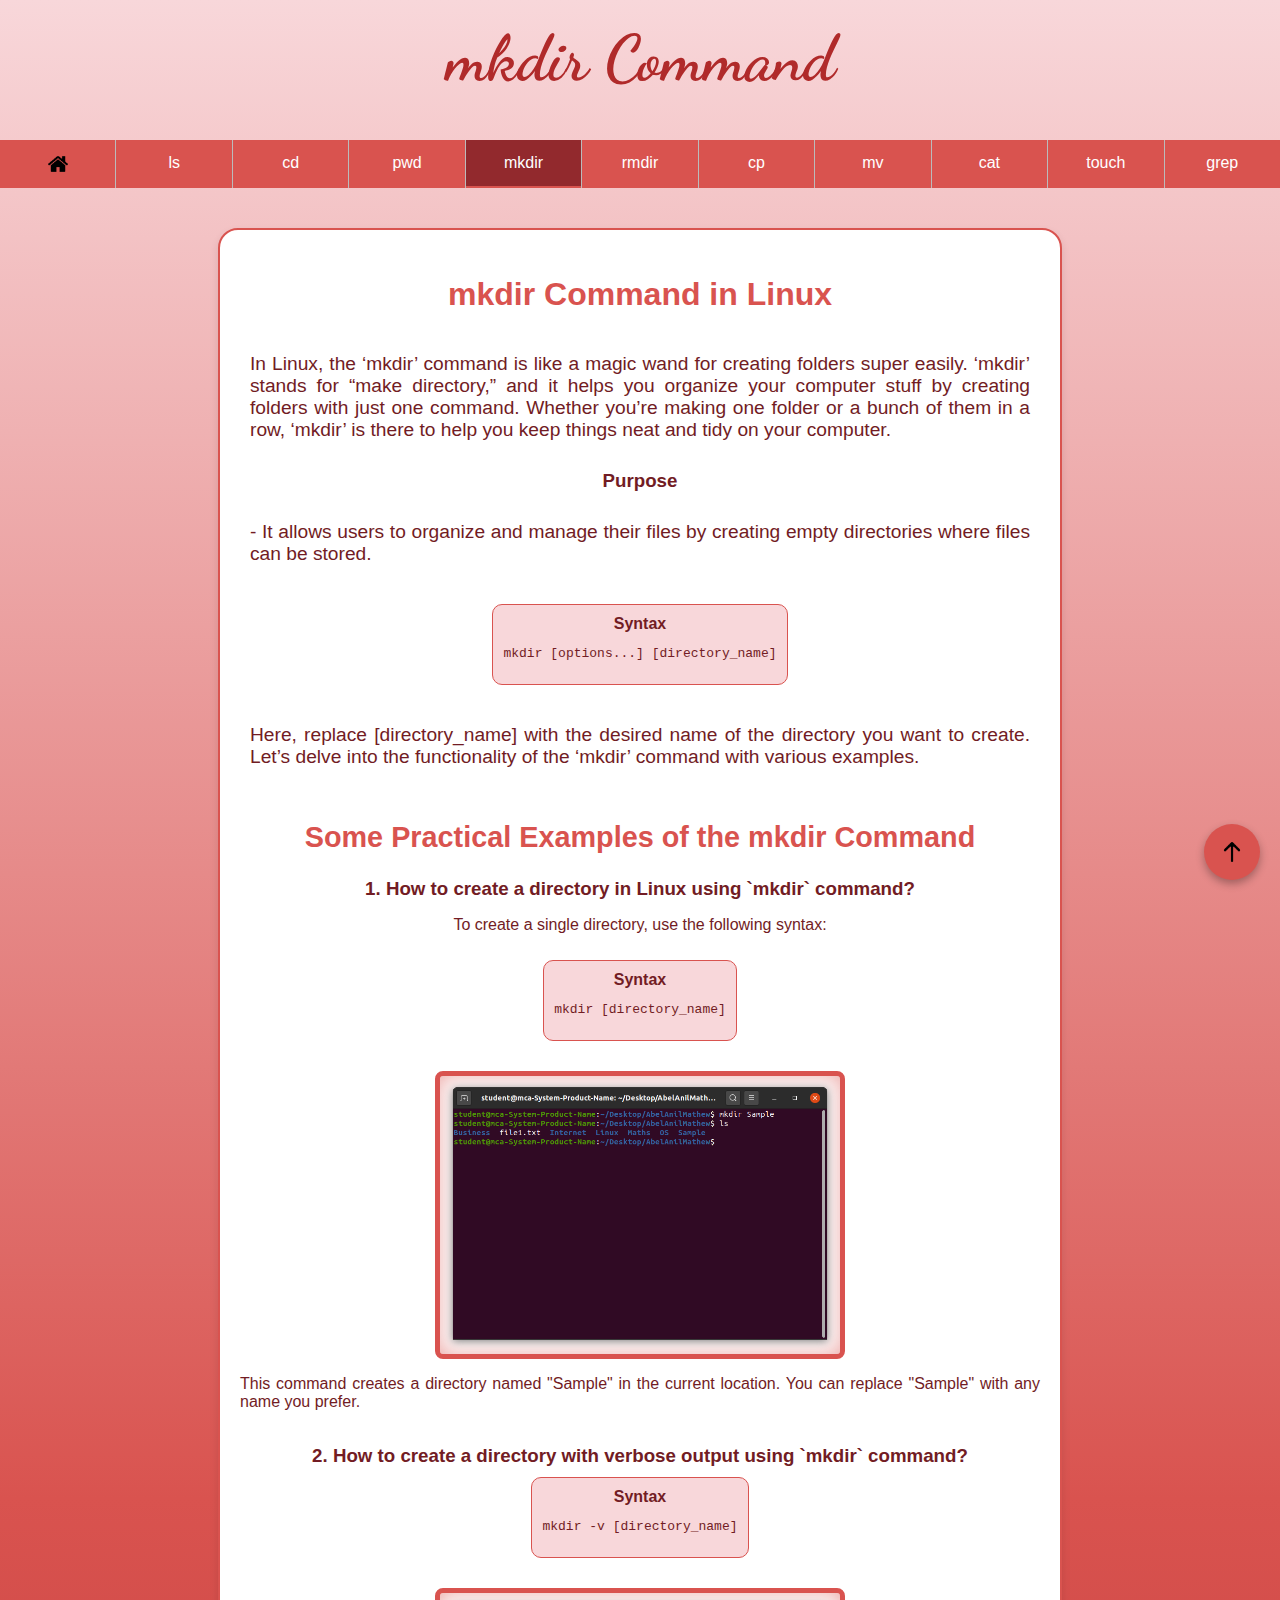
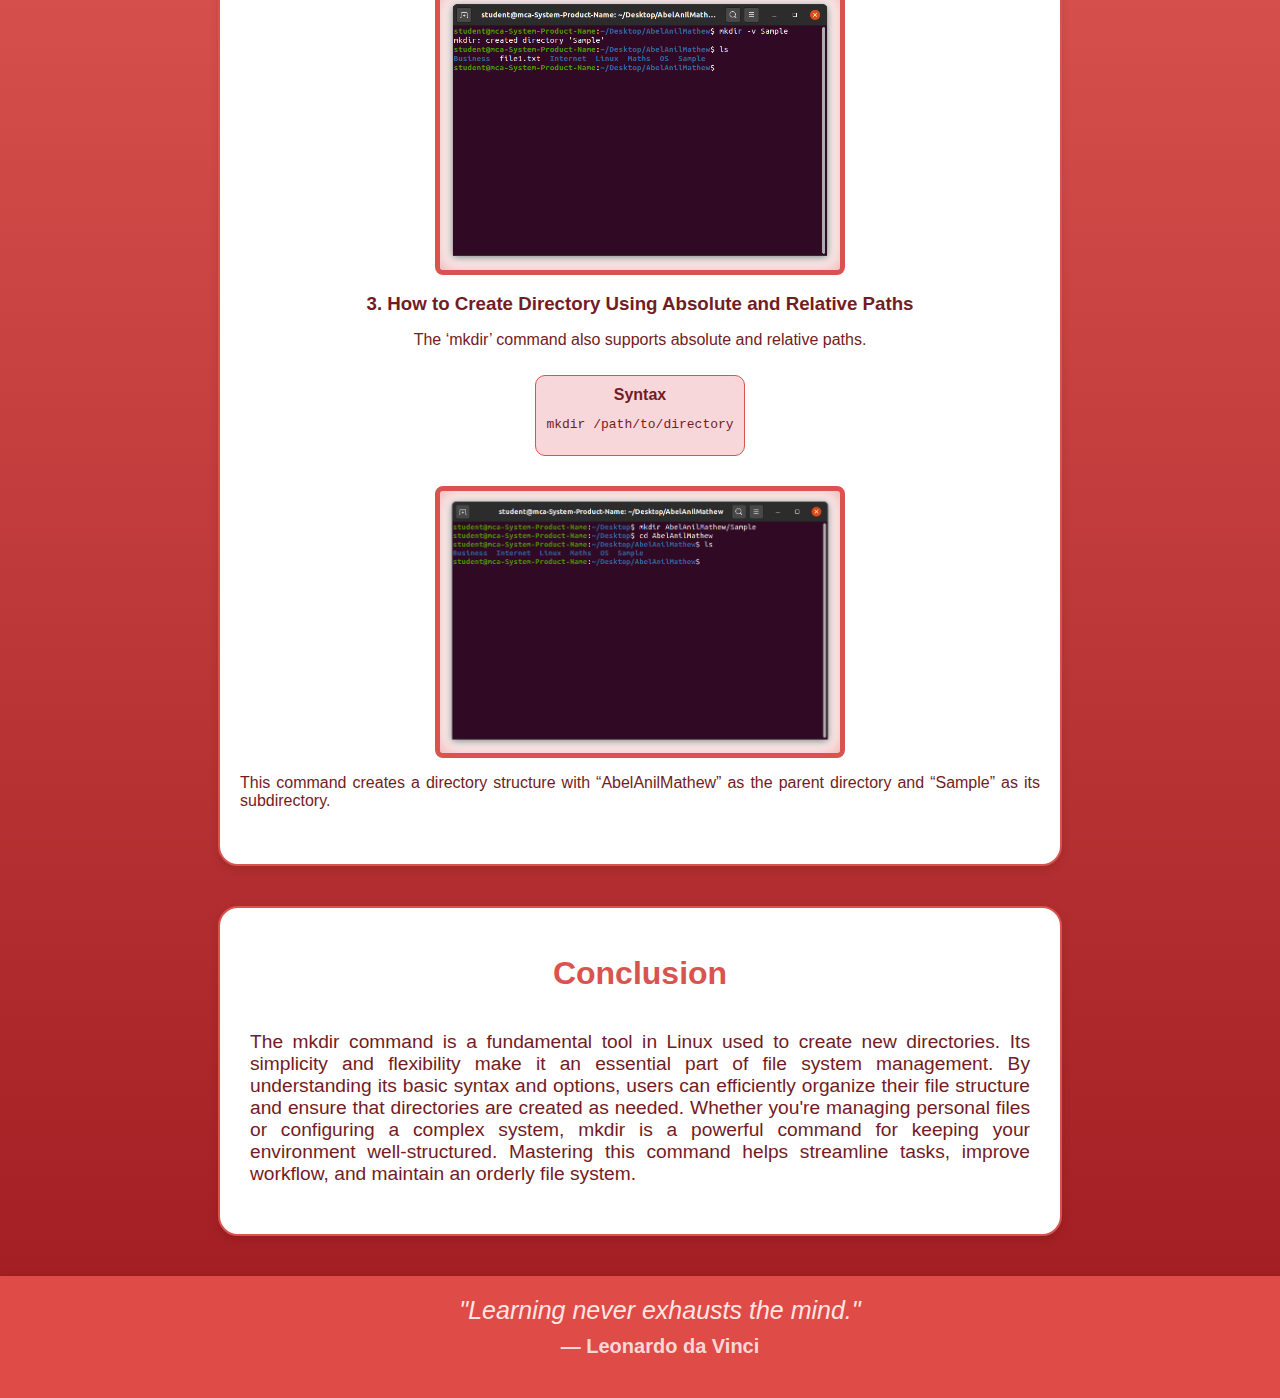
<file: mkdir.html>
<!DOCTYPE html>
<html lang="en">

<head>
    <meta charset="UTF-8">
    <meta name="viewport" content="width=device-width, initial-scale=1.0">
    <title>Linux Commands</title>
    <link rel="stylesheet" href="style.css">
    <link rel="icon" href="linux-logo.png" type="image/png">
    <link href="https://fonts.googleapis.com/css2?family=Dancing+Script:wght@700&display=swap" rel="stylesheet">
</head>

<body>
    <!-- Link to navigate to the top -->
    <a href="#top" class="scroll-to-top">
        <img src="up-arrow.png" alt="Go to top" class="up-arrow">
    </a>

    <!-- Page content -->
    <h1 class="page-heading" id="top">mkdir Command</h1>

    <ul id="nav">
        <li class="nav-item"><a href="home.html"><img src="home-icon.png" alt="Home" class="home-icon" /></a></li>
        <li class="nav-item"><a href="ls.html">ls</a></li>
        <li class="nav-item"><a href="cd.html">cd</a></li>
        <li class="nav-item"><a href="pwd.html">pwd</a></li>
        <li class="nav-item"><a class="active" href="mkdir.html">mkdir</a></li>
        <li class="nav-item"><a href="rmdir.html">rmdir</a></li>
        <li class="nav-item"><a href="cp.html">cp</a></li>
        <li class="nav-item"><a href="mv.html">mv</a></li>
        <li class="nav-item"><a href="cat.html">cat</a></li>
        <li class="nav-item"><a href="touch.html">touch</a></li>
        <li class="nav-item"><a href="grep.html">grep</a></li>
    </ul>

    <div class="info-box">
        <h2 class="info-heading">mkdir Command in Linux</h2>
        <p class="info-paragraph">
            In Linux, the ‘mkdir’ command is like a magic wand for creating folders super easily. ‘mkdir’ stands for “make directory,” and it helps you organize your computer stuff by creating folders with just one command. Whether you’re making one folder or a bunch of them in a row, ‘mkdir’ is there to help you keep things neat and tidy on your computer.
        </p>

        <h3>Purpose</h3>
        <p class="info-paragraph">
            - It allows users to organize and manage their files by creating empty directories where files can be stored.
        </p>

        <div class="info-box2">
            <strong>Syntax</strong>
            <pre><code>mkdir [options...] [directory_name]</code></pre>
        </div>

        <p class="info-paragraph">
            Here, replace [directory_name] with the desired name of the directory you want to create. Let’s delve into the functionality of the ‘mkdir’ command with various examples.
        </p>

        <h2 class="info-heading2">Some Practical Examples of the mkdir Command</h2>

        <h3>1. How to create a directory in Linux using `mkdir` command?</h3>
        <p class="info-paragraph2">
            To create a single directory, use the following syntax:
        </p>
        <div class="info-box2">
            <strong>Syntax</strong>
            <pre><code>mkdir [directory_name]</code></pre>
        </div>
        <img src="mkdir_1.png" alt="Linux Commands" class="zoom-image bro" />
        <p class="info-paragraph2">
            This command creates a directory named "Sample" in the current location. You can replace "Sample" with any name you prefer.
        </p><br>

        <h3>2. How to create a directory with verbose output using `mkdir` command?</h3>
        <div class="info-box2">
            <strong>Syntax</strong>
            <pre><code>mkdir -v [directory_name]</code></pre>
        </div>
        <img src="mkdir_2.png" alt="Linux Commands" class="zoom-image bro" /><br>

        <h3>3. How to Create Directory Using Absolute and Relative Paths</h3>
        <p class="info-paragraph2">
            The ‘mkdir’ command also supports absolute and relative paths.
        </p>
        <div class="info-box2">
            <strong>Syntax</strong>
            <pre><code>mkdir /path/to/directory</code></pre>
        </div>
        <img src="mkdir_5.png" alt="Linux Commands" class="zoom-image bro" />
        <p class="info-paragraph2">
            This command creates a directory structure with “AbelAnilMathew” as the parent directory and “Sample” as its subdirectory.
        </p><br>
    </div>

    <div class="info-box">
        <h2 class="info-heading">Conclusion</h2>
        <p class="info-paragraph">
            The mkdir command is a fundamental tool in Linux used to create new directories. Its simplicity and flexibility make it an essential part of file system management. By understanding its basic syntax and options, users can efficiently organize their file structure and ensure that directories are created as needed. Whether you're managing personal files or configuring a complex system, mkdir is a powerful command for keeping your environment well-structured. Mastering this command helps streamline tasks, improve workflow, and maintain an orderly file system.
        </p>
    </div>

    <div class="quote-container">
        <p class="quote">"Learning never exhausts the mind."</p>
        <p class="author">— Leonardo da Vinci</p>
    </div>
</body>

</html>
</file>
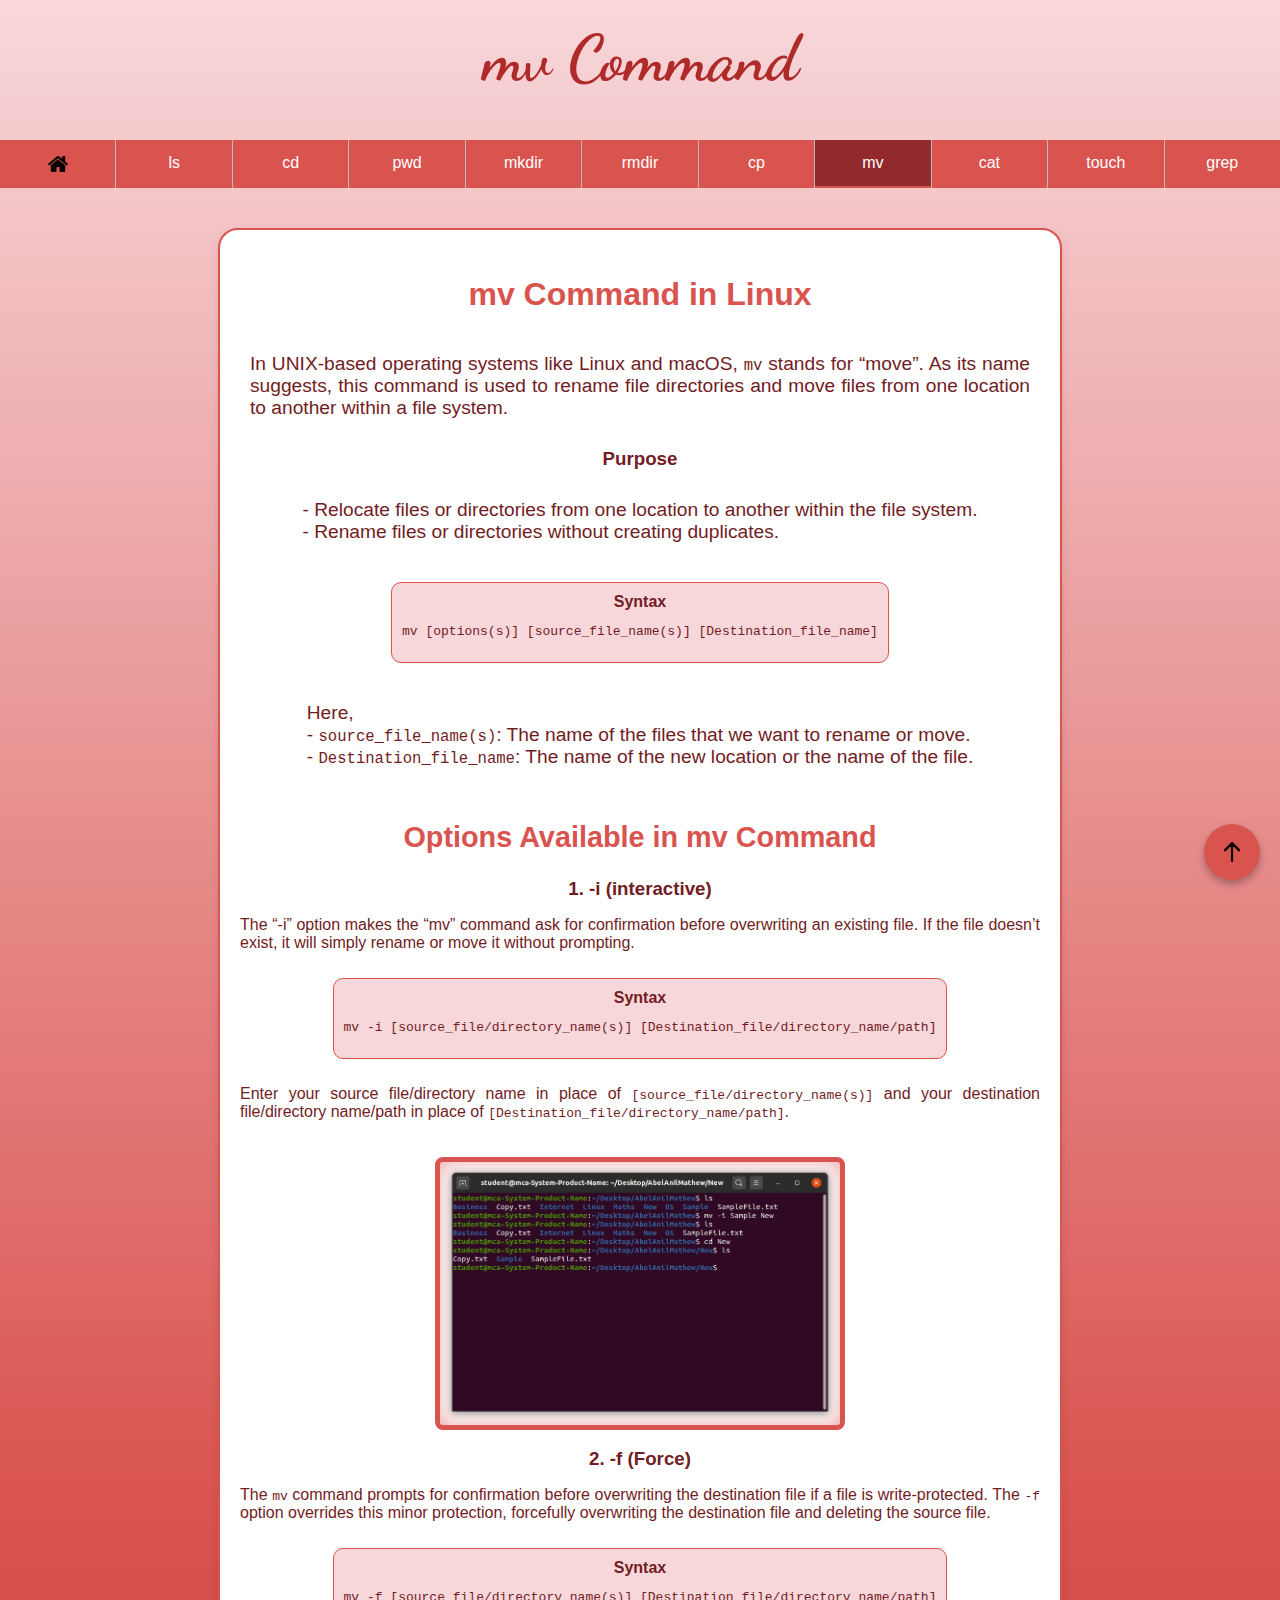
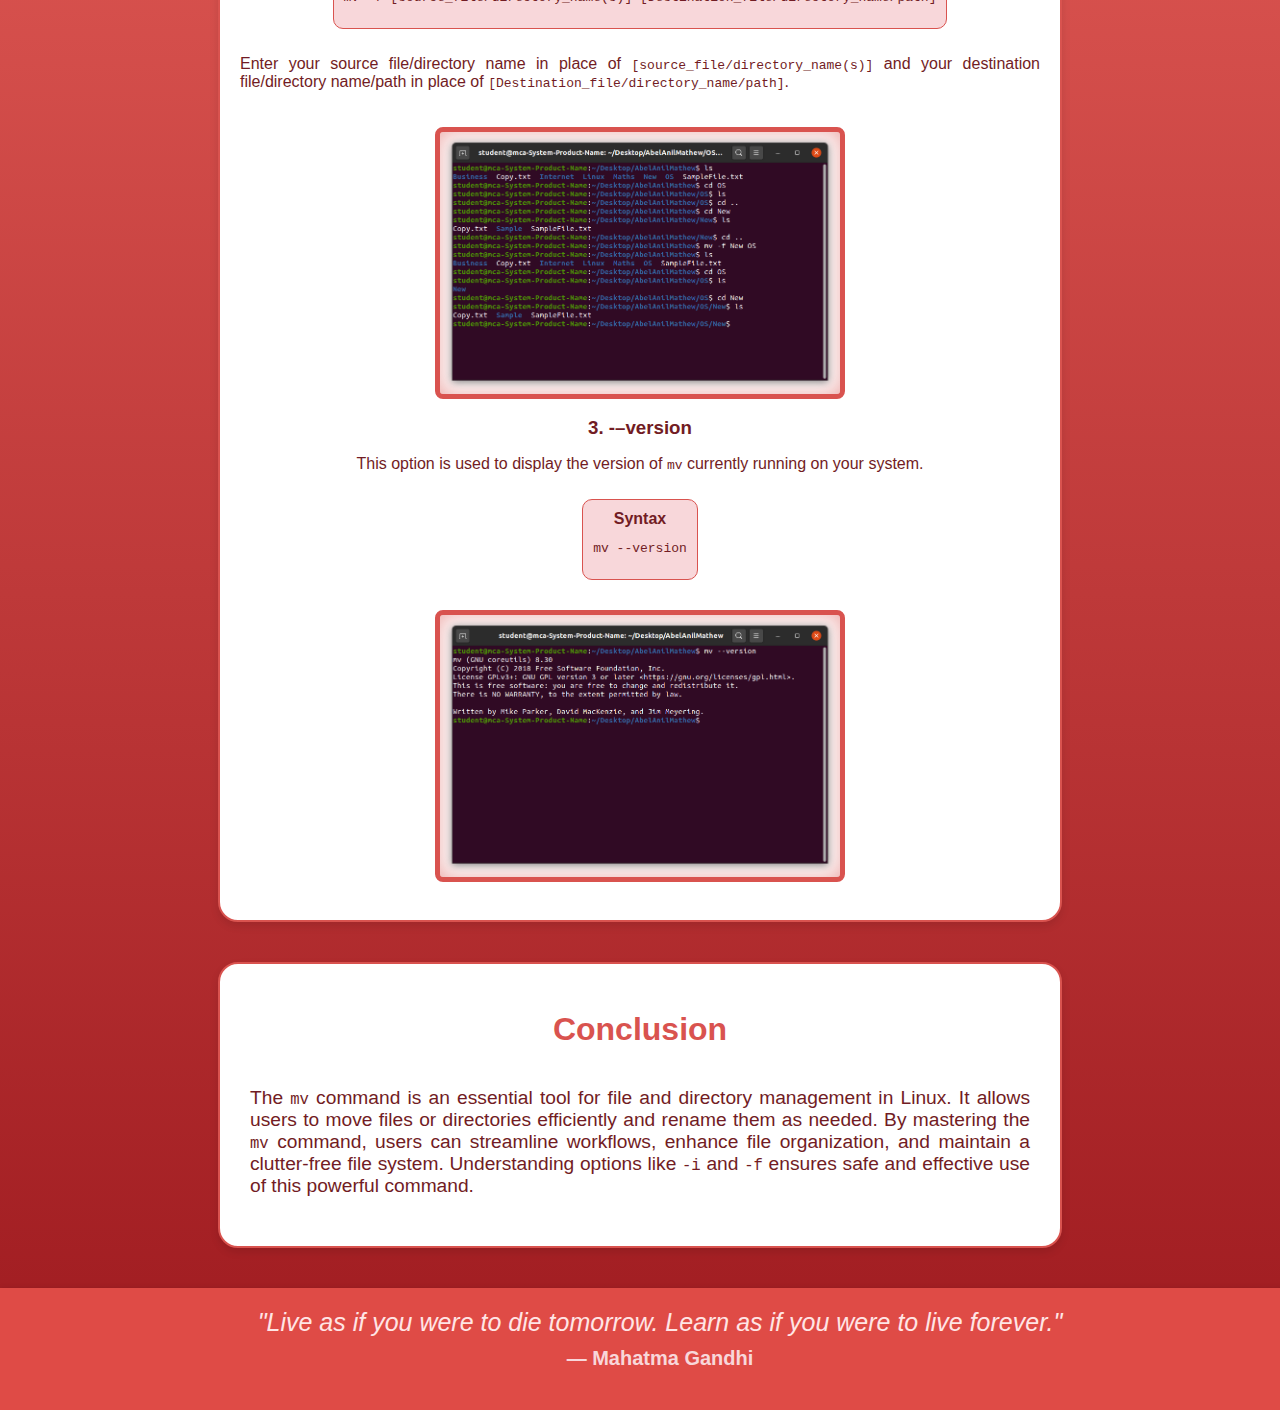
<file: mv.html>
<!DOCTYPE html>
<html lang="en">

<head>
    <meta charset="UTF-8">
    <meta name="viewport" content="width=device-width, initial-scale=1.0">
    <title>Linux Commands</title>
    <link rel="stylesheet" href="style.css">
    <link rel="icon" href="linux-logo.png" type="image/png">
    <link href="https://fonts.googleapis.com/css2?family=Dancing+Script:wght@700&display=swap" rel="stylesheet">
</head>

<body>
    <!-- Link to navigate to the top -->
    <a href="#top" class="scroll-to-top">
        <img src="up-arrow.png" alt="Go to top" class="up-arrow">
    </a>

    <!-- Page content -->
    <h1 class="page-heading" id="top">mv Command</h1>

    <ul id="nav">
        <li class="nav-item"><a href="home.html"><img src="home-icon.png" alt="Home" class="home-icon" /></a></li>
        <li class="nav-item"><a href="ls.html">ls</a></li>
        <li class="nav-item"><a href="cd.html">cd</a></li>
        <li class="nav-item"><a href="pwd.html">pwd</a></li>
        <li class="nav-item"><a href="mkdir.html">mkdir</a></li>
        <li class="nav-item"><a href="rmdir.html">rmdir</a></li>
        <li class="nav-item"><a href="cp.html">cp</a></li>
        <li class="nav-item"><a class="active" href="mv.html">mv</a></li>
        <li class="nav-item"><a href="cat.html">cat</a></li>
        <li class="nav-item"><a href="touch.html">touch</a></li>
        <li class="nav-item"><a href="grep.html">grep</a></li>
    </ul>

    <div class="info-box">
        <h2 class="info-heading">mv Command in Linux</h2>
        <p class="info-paragraph">
            In UNIX-based operating systems like Linux and macOS, <code>mv</code> stands for “move”. As its name suggests, this command is used to rename file directories and move files from one location to another within a file system.
        </p>

        <h3>Purpose</h3>
        <p class="info-paragraph">
            - Relocate files or directories from one location to another within the file system.<br>
            - Rename files or directories without creating duplicates.<br>
        </p>

        <div class="info-box2">
            <strong>Syntax</strong>
            <pre><code>mv [options(s)] [source_file_name(s)] [Destination_file_name]</code></pre>
        </div>
        <p class="info-paragraph"> 
            Here, <br>
            - <code>source_file_name(s)</code>: The name of the files that we want to rename or move.<br>
            - <code>Destination_file_name</code>: The name of the new location or the name of the file.<br>
        </p>

        <h2 class="info-heading2">Options Available in mv Command</h2>

        <h3>1. -i (interactive)</h3>
        <p class="info-paragraph2">
            The “-i” option makes the “mv” command ask for confirmation before overwriting an existing file. If the file doesn’t exist, it will simply rename or move it without prompting.
        </p>
        <div class="info-box2">
            <strong>Syntax</strong>
            <pre><code>mv -i [source_file/directory_name(s)] [Destination_file/directory_name/path]</code></pre>
        </div>
        <p class="info-paragraph2">
            Enter your source file/directory name in place of <code>[source_file/directory_name(s)]</code> and your destination file/directory name/path in place of <code>[Destination_file/directory_name/path]</code>.
        </p>
        <img src="mv_1.png" alt="Linux Commands" class="zoom-image bro" /><br>

        <h3>2. -f (Force)</h3>
        <p class="info-paragraph2">
            The <code>mv</code> command prompts for confirmation before overwriting the destination file if a file is write-protected. The <code>-f</code> option overrides this minor protection, forcefully overwriting the destination file and deleting the source file.
        </p>
        <div class="info-box2">
            <strong>Syntax</strong>
            <pre><code>mv -f [source_file/directory_name(s)] [Destination_file/directory_name/path]</code></pre>
        </div>
        <p class="info-paragraph2">Enter your source file/directory name in place of <code>[source_file/directory_name(s)]</code> and your destination file/directory name/path in place of <code>[Destination_file/directory_name/path]</code>.</p>
        <img src="mv_2.png" alt="Linux Commands" class="zoom-image bro" /><br>

        <h3>3. -–version</h3>
        <p class="info-paragraph2">
            This option is used to display the version of <code>mv</code> currently running on your system.
        </p>
        <div class="info-box2">
            <strong>Syntax</strong>
            <pre><code>mv --version</code></pre>
        </div>
        <img src="mv_5.png" alt="Linux Commands" class="zoom-image bro" /><br>
    </div>

    <div class="info-box">
        <h2 class="info-heading">Conclusion</h2>
        <p class="info-paragraph">
            The <code>mv</code> command is an essential tool for file and directory management in Linux. It allows users to move files or directories efficiently and rename them as needed. By mastering the <code>mv</code> command, users can streamline workflows, enhance file organization, and maintain a clutter-free file system. Understanding options like <code>-i</code> and <code>-f</code> ensures safe and effective use of this powerful command.
        </p>
    </div>

    <div class="quote-container">
        <p class="quote">"Live as if you were to die tomorrow. Learn as if you were to live forever."</p>
        <p class="author">— Mahatma Gandhi</p>
    </div>
</body>

</html>
</file>
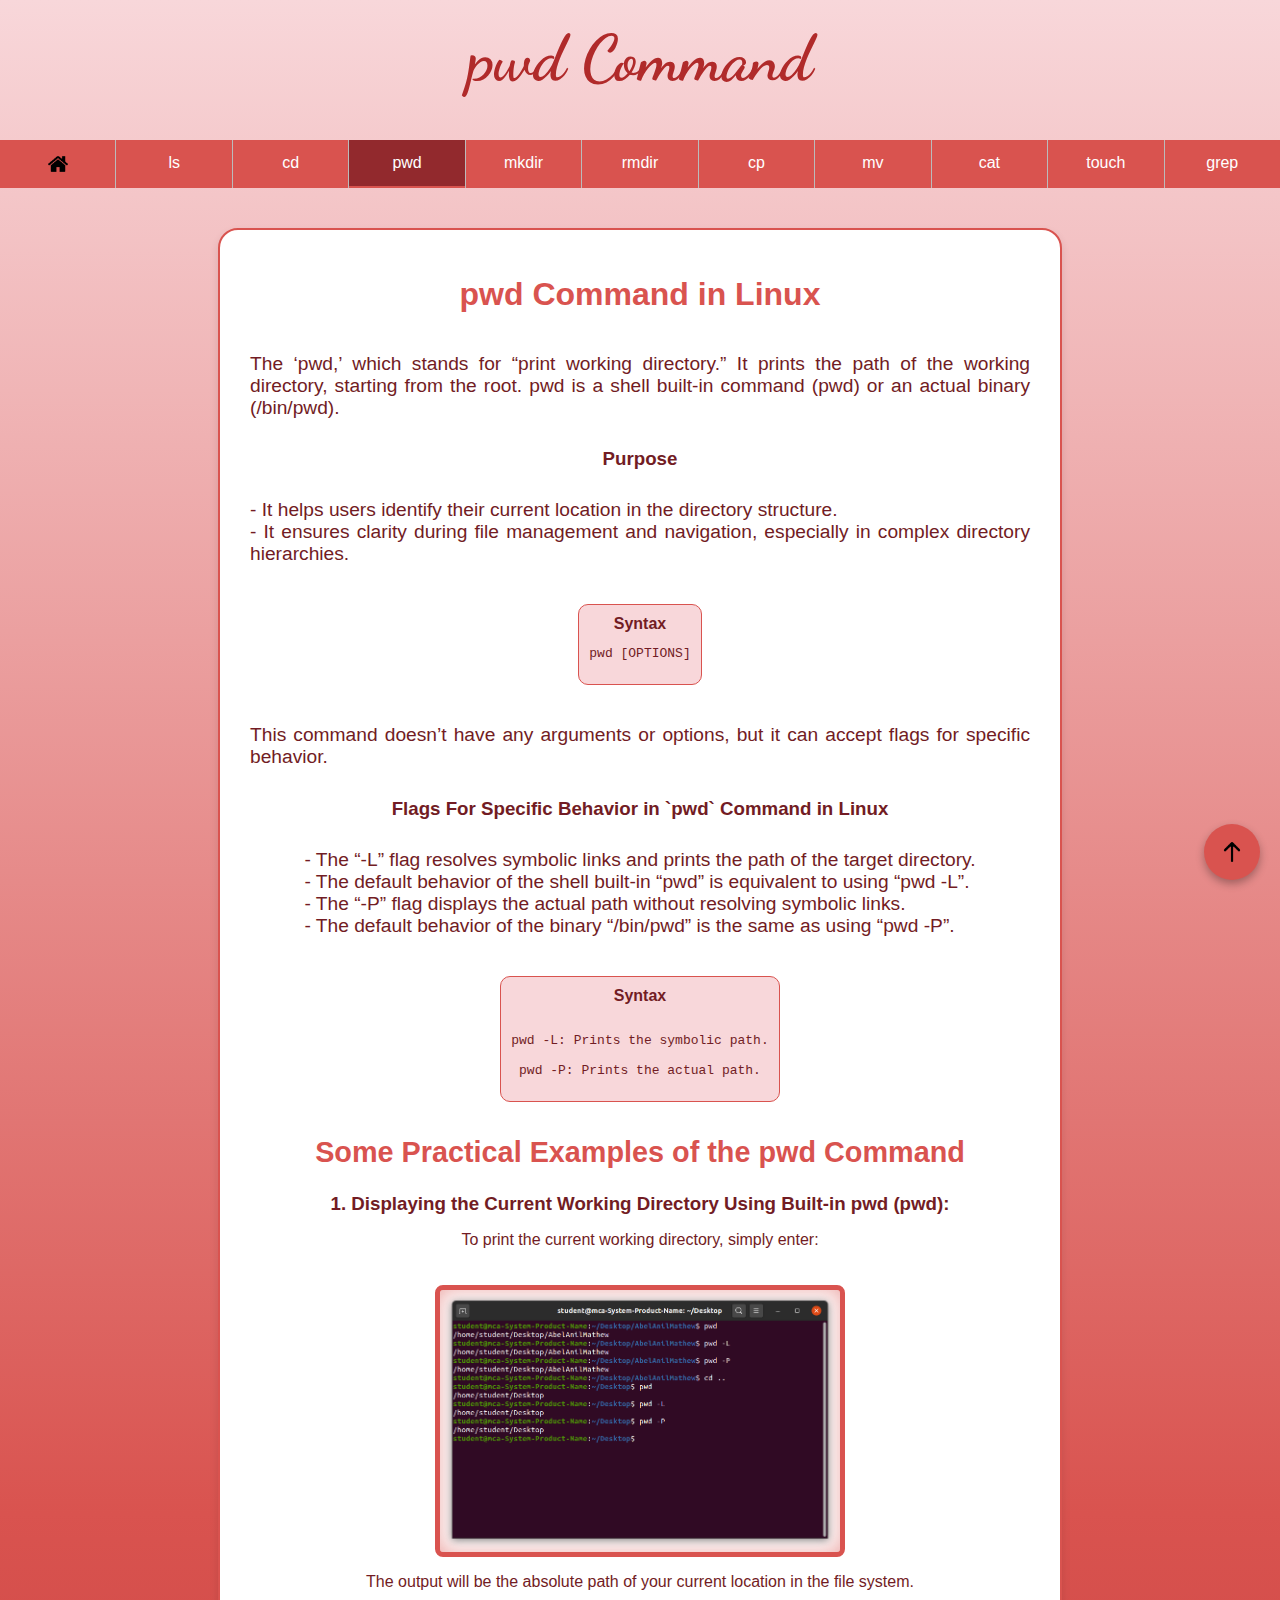
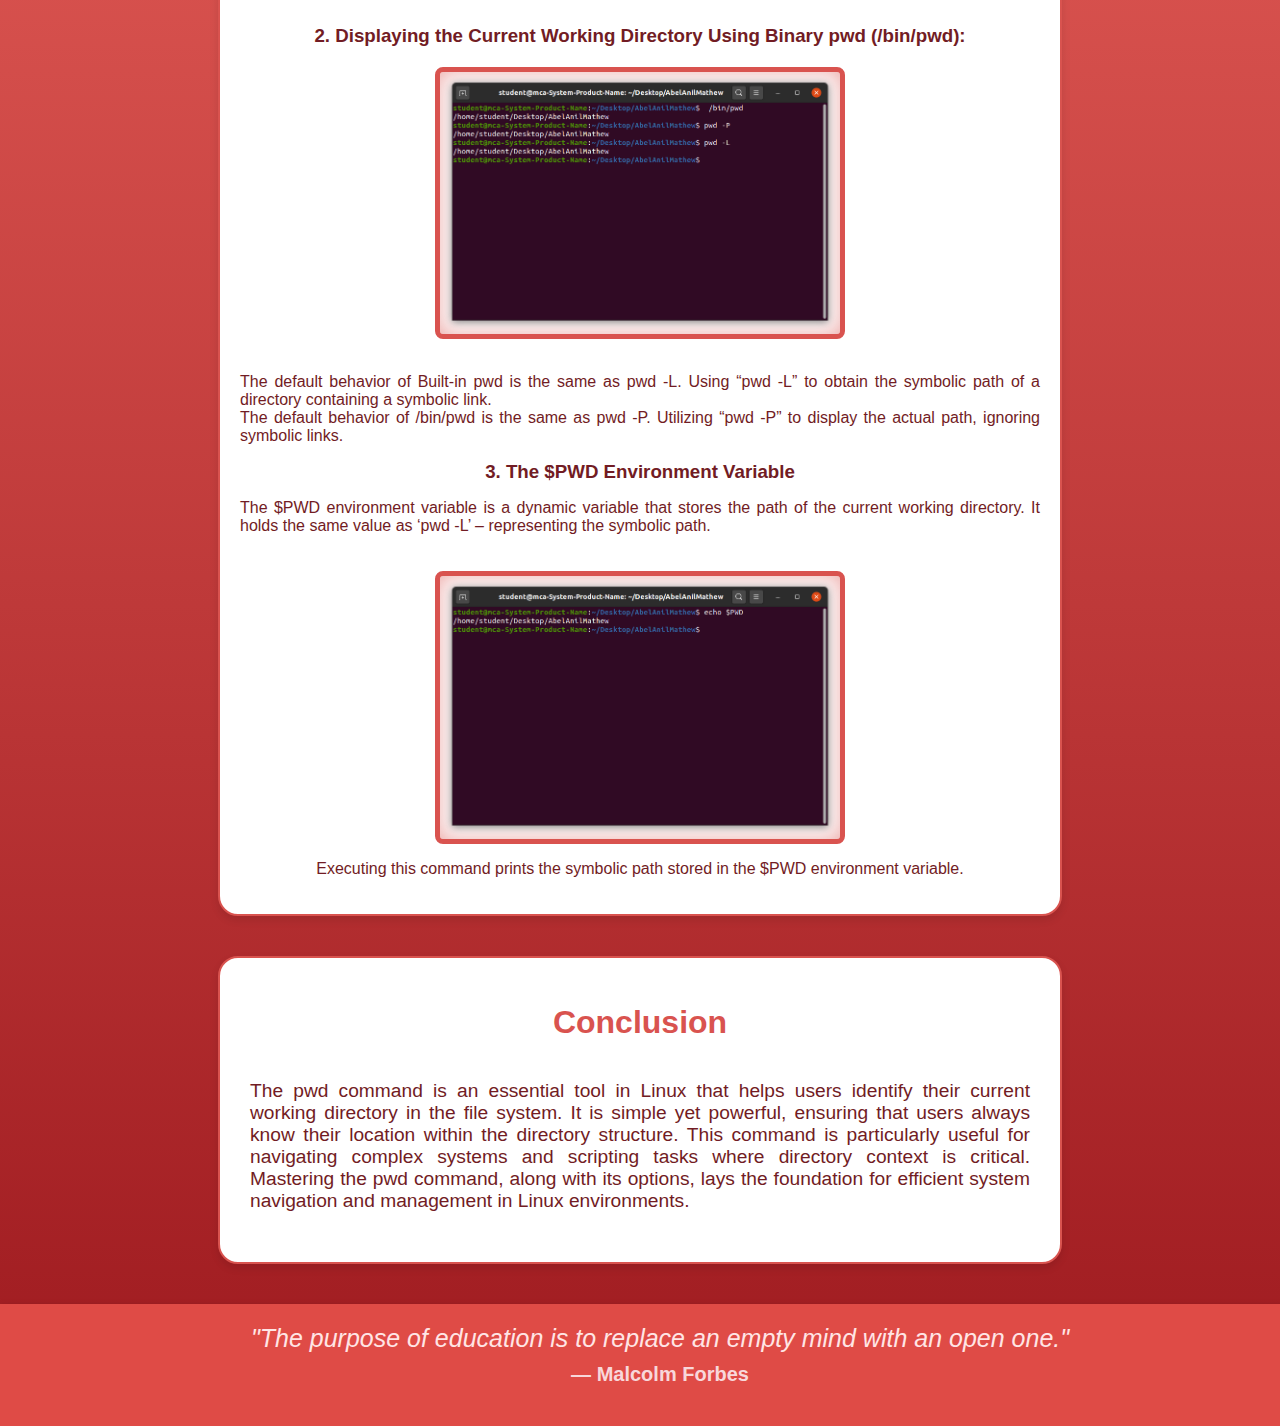
<file: pwd.html>
<!DOCTYPE html>
<html lang="en">

<head>
    <meta charset="UTF-8">
    <meta name="viewport" content="width=device-width, initial-scale=1.0">
    <title>Linux Commands</title>
    <link rel="stylesheet" href="style.css">
    <link rel="icon" href="linux-logo.png" type="image/png">
    <link href="https://fonts.googleapis.com/css2?family=Dancing+Script:wght@700&display=swap" rel="stylesheet">
</head>

<body>
    <!-- Link to navigate to the top -->
    <a href="#top" class="scroll-to-top">
        <img src="up-arrow.png" alt="Go to top" class="up-arrow">
    </a>

    <!-- Page content -->
    <h1 class="page-heading" id="top">pwd Command</h1>

    <ul id="nav">
        <li class="nav-item"><a href="home.html"><img src="home-icon.png" alt="Home" class="home-icon" /></a></li>
        <li class="nav-item"><a href="ls.html">ls</a></li>
        <li class="nav-item"><a href="cd.html">cd</a></li>
        <li class="nav-item"><a class="active" href="pwd.html">pwd</a></li>
        <li class="nav-item"><a href="mkdir.html">mkdir</a></li>
        <li class="nav-item"><a href="rmdir.html">rmdir</a></li>
        <li class="nav-item"><a href="cp.html">cp</a></li>
        <li class="nav-item"><a href="mv.html">mv</a></li>
        <li class="nav-item"><a href="cat.html">cat</a></li>
        <li class="nav-item"><a href="touch.html">touch</a></li>
        <li class="nav-item"><a href="grep.html">grep</a></li>
    </ul>

    <div class="info-box">
        <h2 class="info-heading">pwd Command in Linux</h2>
        <p class="info-paragraph">The ‘pwd,’ which stands for “print working directory.” It prints the path of the working directory, starting from the root. pwd is a shell built-in command (pwd) or an actual binary (/bin/pwd).</p>

        <h3>Purpose</h3>
        <p class="info-paragraph">
            - It helps users identify their current location in the directory structure. <br>
            - It ensures clarity during file management and navigation, especially in complex directory hierarchies.
        </p>

        <div class="info-box2">
            <strong>Syntax</strong>
            <pre><code>pwd [OPTIONS]</code></pre>
        </div>

        <p class="info-paragraph">This command doesn’t have any arguments or options, but it can accept flags for specific behavior.</p>

        <h3>Flags For Specific Behavior in `pwd` Command in Linux</h3>
        <p class="info-paragraph">
            - The “-L” flag resolves symbolic links and prints the path of the target directory.<br>
            - The default behavior of the shell built-in “pwd” is equivalent to using “pwd -L”.<br>
            - The “-P” flag displays the actual path without resolving symbolic links.<br>
            - The default behavior of the binary “/bin/pwd” is the same as using “pwd -P”.<br>
        </p>
        <div class="info-box2">
            <strong>Syntax</strong>
            <pre><code>
pwd -L: Prints the symbolic path.<br>
pwd -P: Prints the actual path.</code></pre>
        </div>

        <h2 class="info-heading2">Some Practical Examples of the pwd Command</h2>

        <h3>1. Displaying the Current Working Directory Using Built-in pwd (pwd):</h3>
        <p class="info-paragraph2">To print the current working directory, simply enter:</p>
        <img src="pwd_1.png" alt="Linux Commands" class="zoom-image bro" />
        <p class="info-paragraph2">The output will be the absolute path of your current location in the file system.</p><br>

        <h3>2. Displaying the Current Working Directory Using Binary pwd (/bin/pwd):</h3>
        <img src="pwd_2.png" alt="Linux Commands" class="zoom-image bro" /><br>
        <p class="info-paragraph2">
            The default behavior of Built-in pwd is the same as pwd -L. Using “pwd -L” to obtain the symbolic path of a directory containing a symbolic link.<br>
            The default behavior of /bin/pwd is the same as pwd -P. Utilizing “pwd -P” to display the actual path, ignoring symbolic links.
        </p>

        <h3>3. The $PWD Environment Variable</h3>
        <p class="info-paragraph2">The $PWD environment variable is a dynamic variable that stores the path of the current working directory. It holds the same value as ‘pwd -L’ – representing the symbolic path.</p>
        <img src="pwd_3.png" alt="Linux Commands" class="zoom-image bro" />
        <p class="info-paragraph2">Executing this command prints the symbolic path stored in the $PWD environment variable.<br></p>
    </div>

    <div class="info-box">
        <h2 class="info-heading">Conclusion</h2>
        <p class="info-paragraph">
            The pwd command is an essential tool in Linux that helps users identify their current working directory in the file system. It is simple yet powerful, ensuring that users always know their location within the directory structure. This command is particularly useful for navigating complex systems and scripting tasks where directory context is critical. Mastering the pwd command, along with its options, lays the foundation for efficient system navigation and management in Linux environments.
        </p>
    </div>

    <div class="quote-container">
        <p class="quote">"The purpose of education is to replace an empty mind with an open one."</p>
        <p class="author">— Malcolm Forbes</p>
    </div>

</body>

</html>
</file>
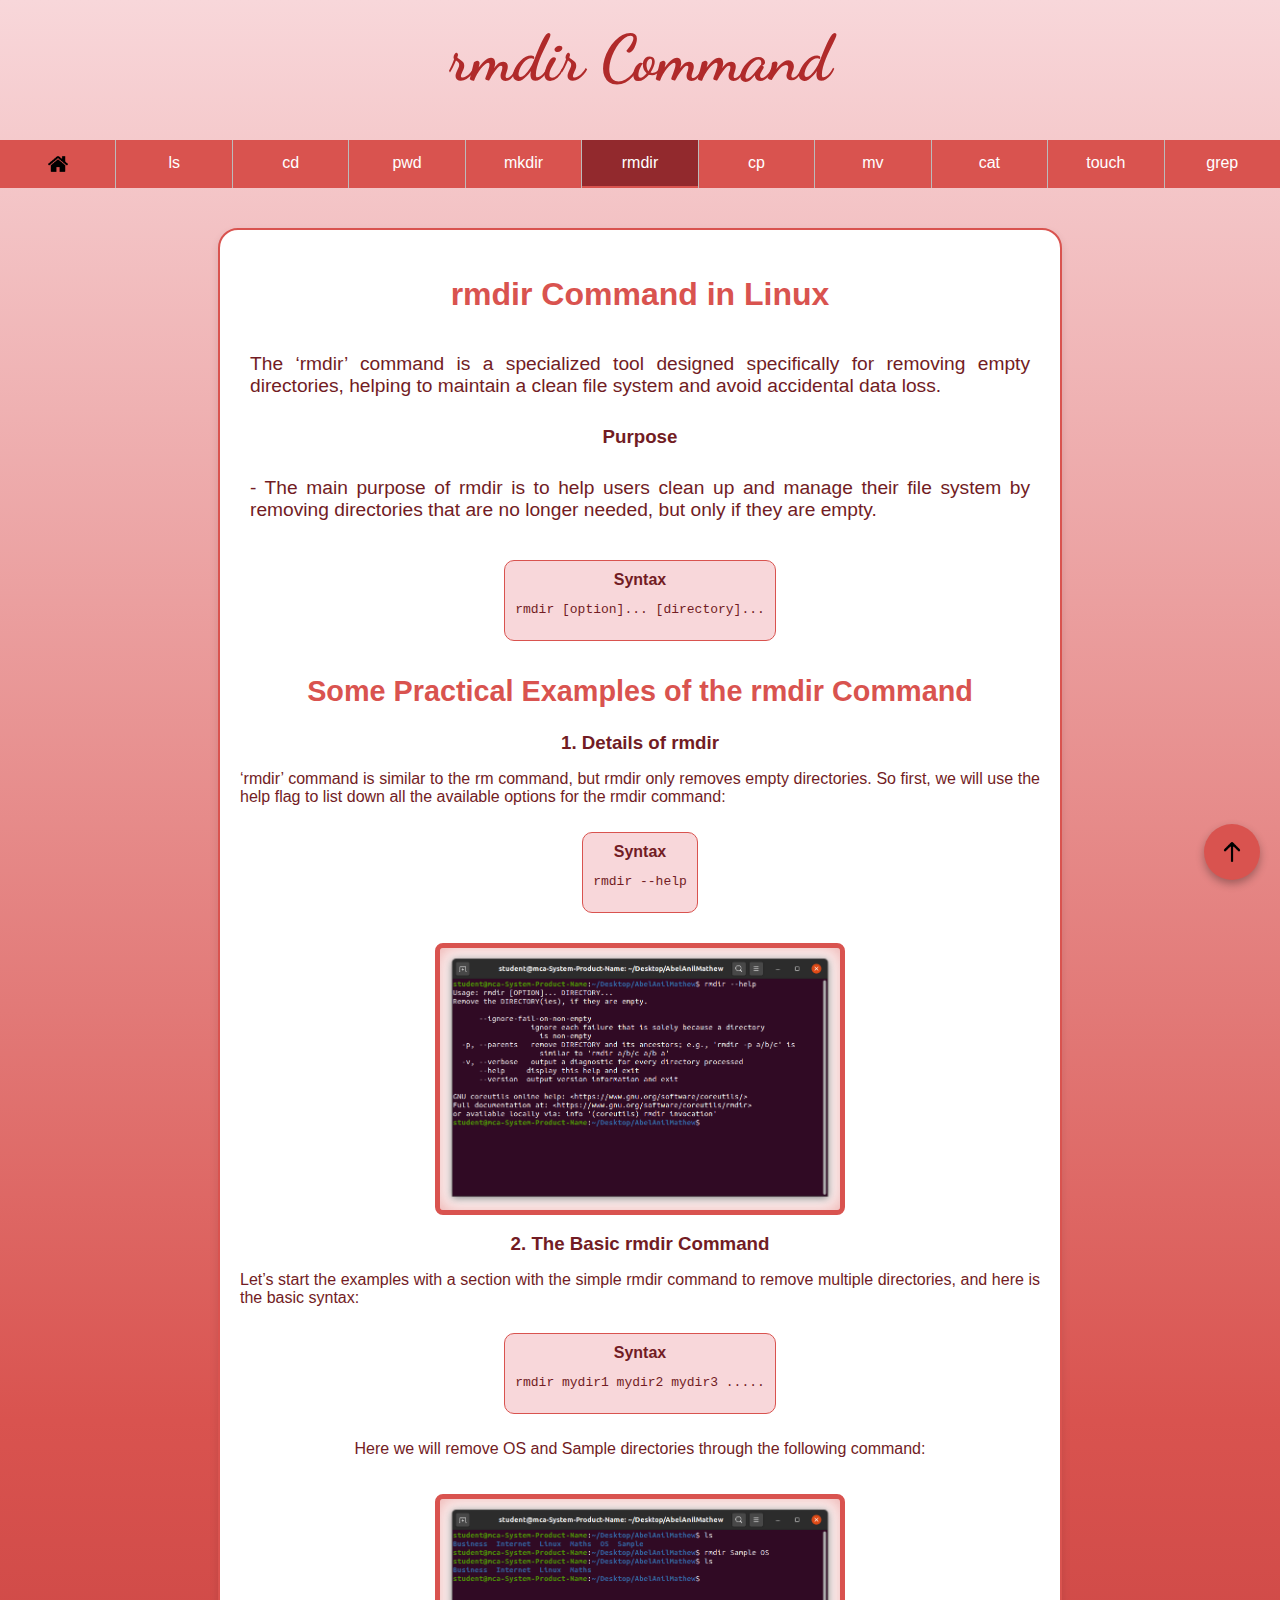
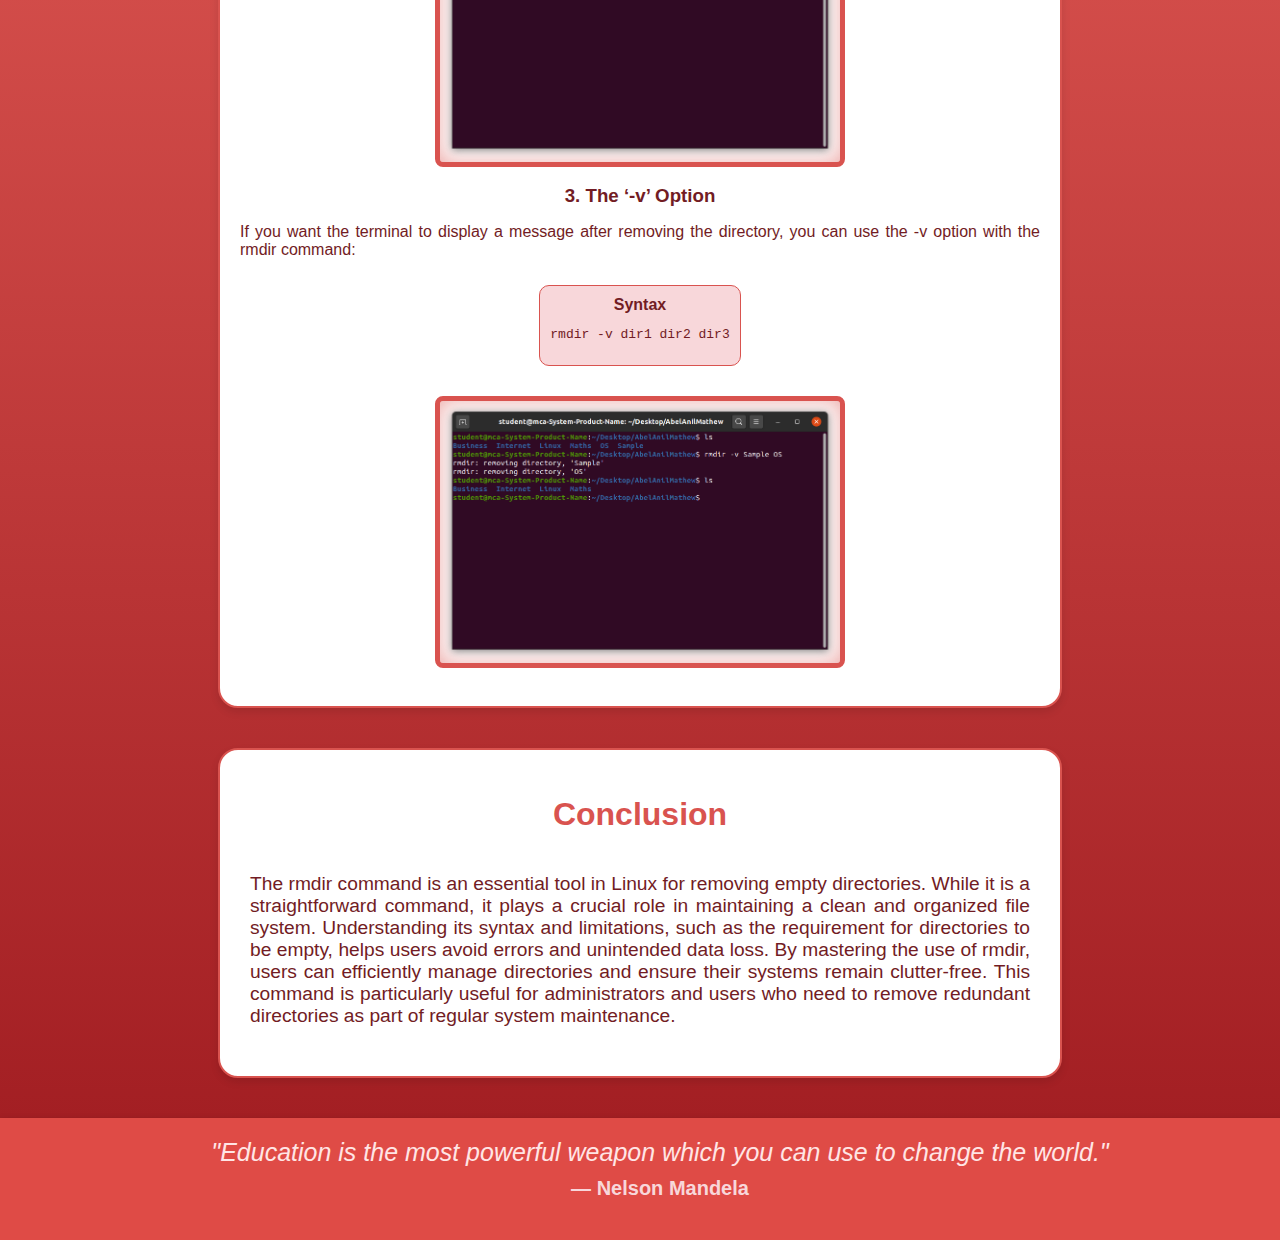
<file: rmdir.html>
<!DOCTYPE html>
<html lang="en">

<head>
    <meta charset="UTF-8">
    <meta name="viewport" content="width=device-width, initial-scale=1.0">
    <title>Linux Commands</title>
    <link rel="stylesheet" href="style.css">
    <link rel="icon" href="linux-logo.png" type="image/png">
    <link href="https://fonts.googleapis.com/css2?family=Dancing+Script:wght@700&display=swap" rel="stylesheet">
</head>

<body>
    <!-- Link to navigate to the top -->
    <a href="#top" class="scroll-to-top">
        <img src="up-arrow.png" alt="Go to top" class="up-arrow">
    </a>

    <!-- Page content -->
    <h1 class="page-heading" id="top">rmdir Command</h1>

    <ul id="nav">
        <li class="nav-item"><a href="home.html"><img src="home-icon.png" alt="Home" class="home-icon" /></a></li>
        <li class="nav-item"><a href="ls.html">ls</a></li>
        <li class="nav-item"><a href="cd.html">cd</a></li>
        <li class="nav-item"><a href="pwd.html">pwd</a></li>
        <li class="nav-item"><a href="mkdir.html">mkdir</a></li>
        <li class="nav-item"><a class="active" href="rmdir.html">rmdir</a></li>
        <li class="nav-item"><a href="cp.html">cp</a></li>
        <li class="nav-item"><a href="mv.html">mv</a></li>
        <li class="nav-item"><a href="cat.html">cat</a></li>
        <li class="nav-item"><a href="touch.html">touch</a></li>
        <li class="nav-item"><a href="grep.html">grep</a></li>
    </ul>

    <div class="info-box">
        <h2 class="info-heading">rmdir Command in Linux</h2>
        <p class="info-paragraph">
            The ‘rmdir’ command is a specialized tool designed specifically for removing empty directories, helping to maintain a clean file system and avoid accidental data loss.
        </p>

        <h3>Purpose</h3>
        <p class="info-paragraph">
            - The main purpose of rmdir is to help users clean up and manage their file system by removing directories that are no longer needed, but only if they are empty.
        </p>

        <div class="info-box2">
            <strong>Syntax</strong>
            <pre><code>rmdir [option]... [directory]...</code></pre>
        </div>

        <h2 class="info-heading2">Some Practical Examples of the rmdir Command</h2>

        <h3>1. Details of rmdir</h3>
        <p class="info-paragraph2">
            ‘rmdir’ command is similar to the rm command, but rmdir only removes empty directories. So first, we will use the help flag to list down all the available options for the rmdir command:
        </p>
        <div class="info-box2">
            <strong>Syntax</strong>
            <pre><code>rmdir --help</code></pre>
        </div>
        <img src="rmdir_0.png" alt="Linux Commands" class="zoom-image bro" /><br>

        <h3>2. The Basic rmdir Command</h3>
        <p class="info-paragraph2">
            Let’s start the examples with a section with the simple rmdir command to remove multiple directories, and here is the basic syntax:
        </p>
        <div class="info-box2">
            <strong>Syntax</strong>
            <pre><code>rmdir mydir1 mydir2 mydir3 .....</code></pre>
        </div>
        <p class="info-paragraph2">
            Here we will remove OS and Sample directories through the following command:
        </p>
        <img src="rmdir_1.png" alt="Linux Commands" class="zoom-image bro" /><br>

        <h3>3. The ‘-v’ Option</h3>
        <p class="info-paragraph2">
            If you want the terminal to display a message after removing the directory, you can use the -v option with the rmdir command:
        </p>
        <div class="info-box2">
            <strong>Syntax</strong>
            <pre><code>rmdir -v dir1 dir2 dir3</code></pre>
        </div>
        <img src="rmdir_3.png" alt="Linux Commands" class="zoom-image bro" /><br>
    </div>

    <div class="info-box">
        <h2 class="info-heading">Conclusion</h2>
        <p class="info-paragraph">
            The rmdir command is an essential tool in Linux for removing empty directories. While it is a straightforward command, it plays a crucial role in maintaining a clean and organized file system. Understanding its syntax and limitations, such as the requirement for directories to be empty, helps users avoid errors and unintended data loss. By mastering the use of rmdir, users can efficiently manage directories and ensure their systems remain clutter-free. This command is particularly useful for administrators and users who need to remove redundant directories as part of regular system maintenance.
        </p>
    </div>

    <div class="quote-container">
        <p class="quote">"Education is the most powerful weapon which you can use to change the world."</p>
        <p class="author">— Nelson Mandela</p>
    </div>
</body>

</html>
</file>
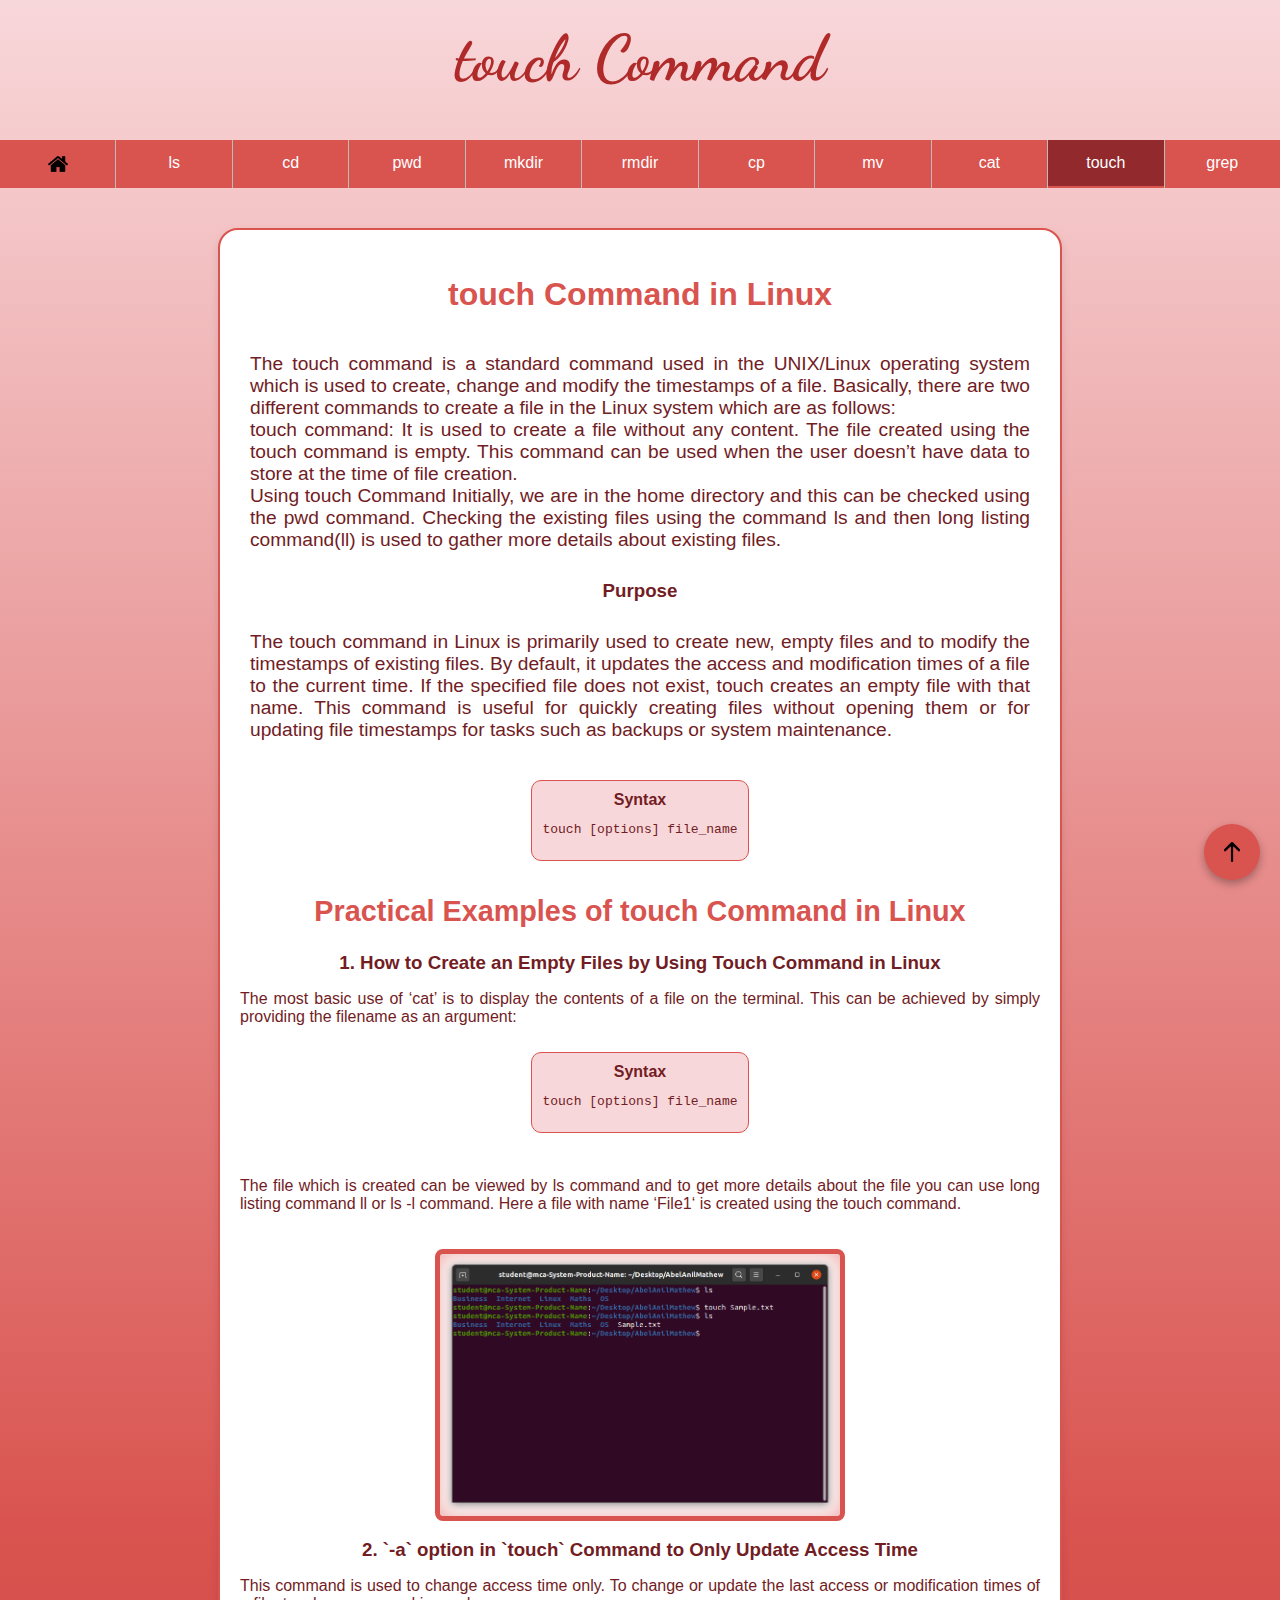
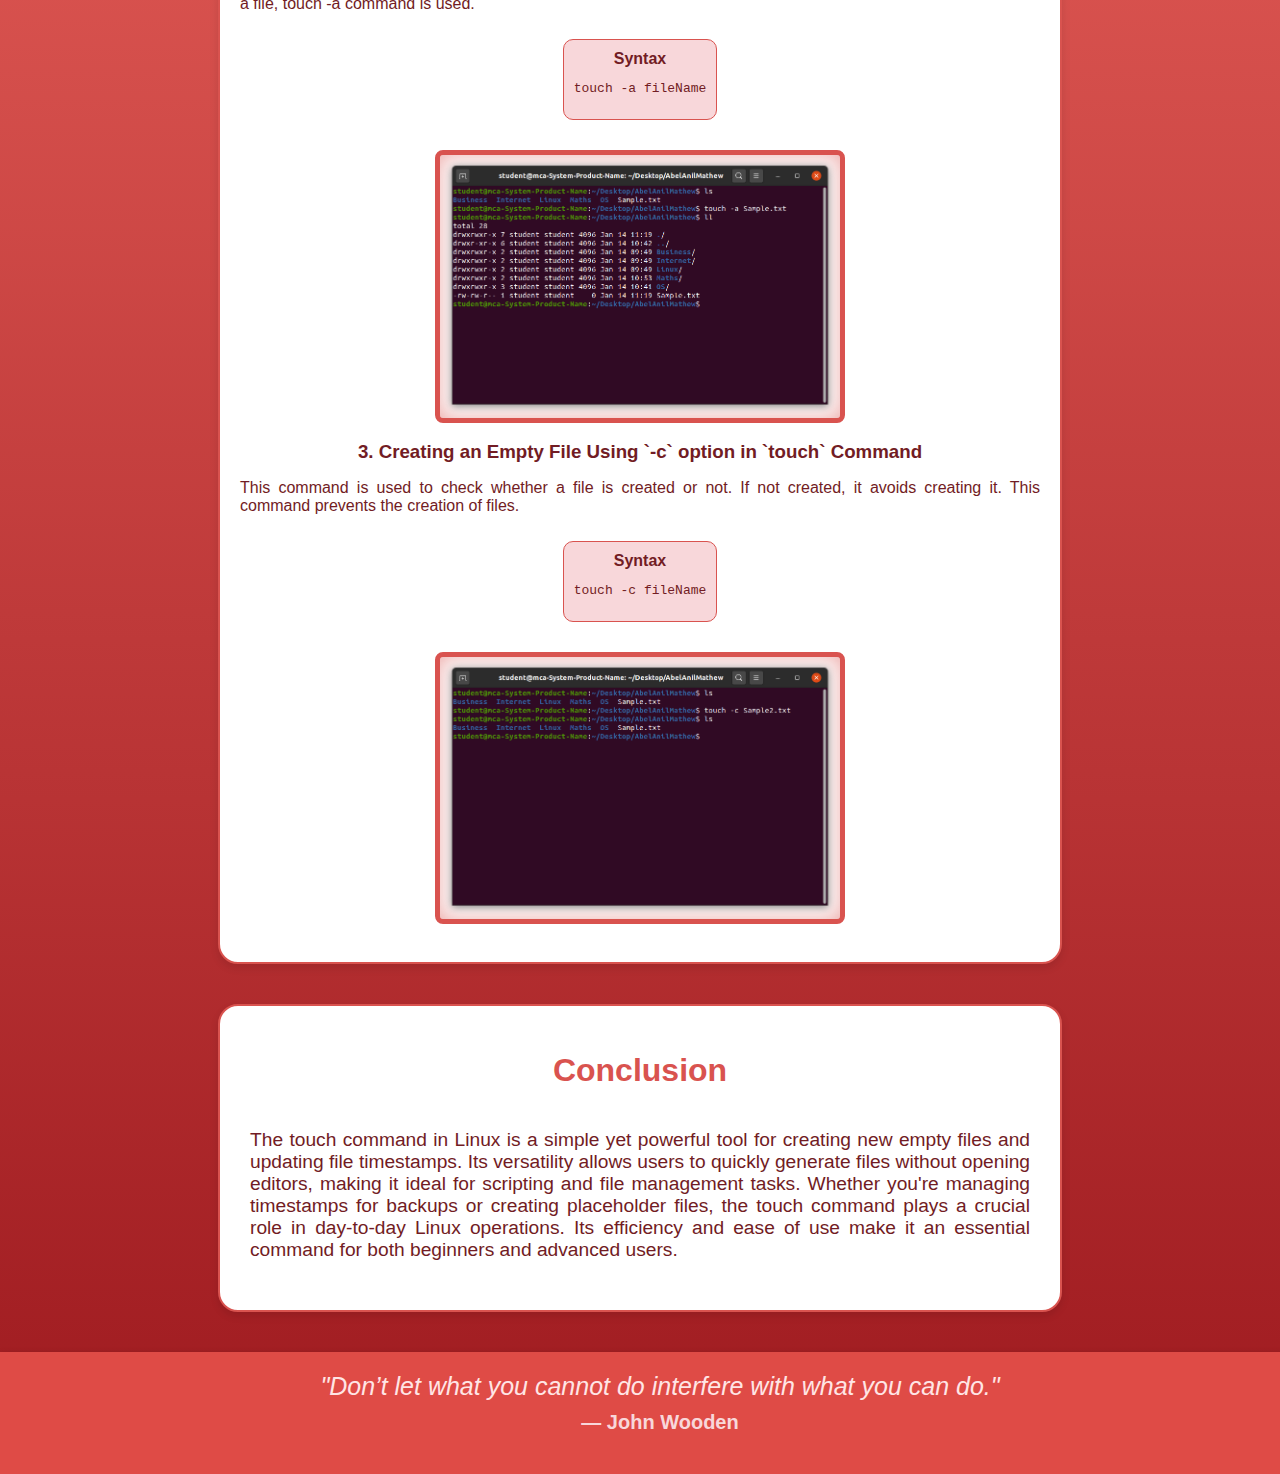
<file: touch.html>
<!DOCTYPE html>
<html lang="en">

<head>
    <meta charset="UTF-8">
    <meta name="viewport" content="width=device-width, initial-scale=1.0">
    <title>Linux Commands</title>
    <link rel="stylesheet" href="style.css">
    <link rel="icon" href="linux-logo.png" type="image/png">
    <link href="https://fonts.googleapis.com/css2?family=Dancing+Script:wght@700&display=swap" rel="stylesheet">
</head>

<body>
    <!-- Link to navigate to the top -->
    <a href="#top" class="scroll-to-top">
        <img src="up-arrow.png" alt="Go to top" class="up-arrow">
    </a>

    <!-- Page content -->
    <h1 class="page-heading" id="top">touch Command</h1>

    <ul id="nav">
        <li class="nav-item"><a href="home.html"><img src="home-icon.png" alt="Home" class="home-icon" /></a></li>
        <li class="nav-item"><a href="ls.html">ls</a></li>
        <li class="nav-item"><a href="cd.html">cd</a></li>
        <li class="nav-item"><a href="pwd.html">pwd</a></li>
        <li class="nav-item"><a href="mkdir.html">mkdir</a></li>
        <li class="nav-item"><a href="rmdir.html">rmdir</a></li>
        <li class="nav-item"><a href="cp.html">cp</a></li>
        <li class="nav-item"><a href="mv.html">mv</a></li>
        <li class="nav-item"><a href="cat.html">cat</a></li>
        <li class="nav-item"><a class="active" href="touch.html">touch</a></li>
        <li class="nav-item"><a href="grep.html">grep</a></li>
    </ul>

    <div class="info-box">
        <h2 class="info-heading">touch Command in Linux</h2>
        <p class="info-paragraph">
            The touch command is a standard command used in the UNIX/Linux operating system which is used to create, change and modify the timestamps of a file. Basically, there are two different commands to create a file in the Linux system which are as follows:
            <br>
            touch command: It is used to create a file without any content. The file created using the touch command is empty. This command can be used when the user doesn’t have data to store at the time of file creation.
            <br>
            Using touch Command Initially, we are in the home directory and this can be checked using the pwd command. Checking the existing files using the command ls and then long listing command(ll) is used to gather more details about existing files.
        </p>

        <h3>Purpose</h3>
        <p class="info-paragraph">
            The touch command in Linux is primarily used to create new, empty files and to modify the timestamps of existing files. By default, it updates the access and modification times of a file to the current time. If the specified file does not exist, touch creates an empty file with that name. This command is useful for quickly creating files without opening them or for updating file timestamps for tasks such as backups or system maintenance.
        </p>

        <div class="info-box2">
            <strong>Syntax</strong>
            <pre><code>touch [options] file_name</code></pre>
        </div>

        <h2 class="info-heading2">Practical Examples of touch Command in Linux</h2>

        <h3>1. How to Create an Empty Files by Using Touch Command in Linux</h3>
        <p class="info-paragraph2">
            The most basic use of ‘cat’ is to display the contents of a file on the terminal. This can be achieved by simply providing the filename as an argument:
        </p>
        <div class="info-box2">
            <strong>Syntax</strong>
            <pre><code>touch [options] file_name</code></pre>
        </div><br>
        <p class="info-paragraph2">
            The file which is created can be viewed by ls command and to get more details about the file you can use long listing command ll or ls -l command. Here a file with name ‘File1‘ is created using the touch command.
        </p>
        <img src="touch_0.png" alt="Linux Commands" class="zoom-image bro" /><br>

        <h3>2. `-a` option in `touch` Command to Only Update Access Time</h3>
        <p class="info-paragraph2">
            This command is used to change access time only. To change or update the last access or modification times of a file, touch -a command is used.
        </p>
        <div class="info-box2">
            <strong>Syntax</strong>
            <pre><code>touch -a fileName</code></pre>
        </div>
        <img src="touch_1.png" alt="Linux Commands" class="zoom-image bro" /><br>

        <h3>3. Creating an Empty File Using `-c` option in `touch` Command</h3>
        <p class="info-paragraph2">
            This command is used to check whether a file is created or not. If not created, it avoids creating it. This command prevents the creation of files.
        </p>
        <div class="info-box2">
            <strong>Syntax</strong>
            <pre><code>touch -c fileName</code></pre>
        </div>
        <img src="touch_2.png" alt="Linux Commands" class="zoom-image bro" /><br>
    </div>

    <div class="info-box">
        <h2 class="info-heading">Conclusion</h2>
        <p class="info-paragraph">
            The touch command in Linux is a simple yet powerful tool for creating new empty files and updating file timestamps. Its versatility allows users to quickly generate files without opening editors, making it ideal for scripting and file management tasks. Whether you're managing timestamps for backups or creating placeholder files, the touch command plays a crucial role in day-to-day Linux operations. Its efficiency and ease of use make it an essential command for both beginners and advanced users.
        </p>
    </div>

    <div class="quote-container">
        <p class="quote">"Don’t let what you cannot do interfere with what you can do."</p>
        <p class="author">— John Wooden</p>
    </div>
</body>

</html>
</file>
<file: style.css>
body {
    font-family: "Raleway", Arial, sans-serif;
    margin: 0;
    background: linear-gradient(to bottom, #f8d7da, #d9534f, #9e1a1f); /* Gradient from light red to dark red */
    color: #721c24; /* Dark red text for good contrast */
}

.page-heading {
    text-align: center;
    font-size: 4em; /* Increase the font size */
    font-weight: bold;
    margin-top: 20px; /* Space from the top of the page */
    color: #b02a2a; /* Red color for the heading */
    font-family: 'Dancing Script', cursive, 'Comic Sans MS', 'Brush Script MT', sans-serif; /* Fallback options */
}

#nav {
    list-style-type: none;
    margin: 0;
    padding: 0;
    display: flex;
    justify-content: space-evenly;
    background-color: #d9534f; /* Red background for navigation */
    position: -webkit-sticky; /* Safari */
    position: sticky;
    top: 0;
    width: 100%;
}

.nav-item {
    flex: 1;
    text-align: center;
    border-right: 1px solid #bbb;
}

.nav-item:last-child {
    border-right: none;
}

.nav-item a {
    display: block;
    color: white; /* White text on red background */
    text-align: center;
    padding: 14px 16px;
    text-decoration: none;
}

.nav-item a:hover {
    background-color: #c9302c; /* Slightly darker red for hover effect */
}

.nav-item a.active {
    background-color: #92292d; /* Darker red for active state */
}

.home-icon {
    width: 20px;
    height: 20px;
    vertical-align: middle;
}

.quote-container {
    background-color: #df4b46; /* Slightly darker red for distinction */
    padding: 20px;
    text-align: center;
    font-style: italic;
    margin: 0; /* Full width */
    color: #ffffff; /* White text for excellent contrast */
    border-radius: 0; /* Removed rounding for a sharp look */
    box-shadow: 0 4px 8px rgba(0, 0, 0, 0.3); /* Adds depth */
    width: 100%; /* Ensures it spans full width */
}

.quote {
    font-size: 25px; /* Keeps the quote text size large */
    margin: 0;
    color: #ffe5e5; /* Light shade of white matching the theme */
    font-style: italic; /* Keeps the quote italicized */
}

.author {
    margin-top: 10px;
    font-size: 20px; /* Keeps the author text size slightly smaller */
    font-style: normal; /* Author name in normal font */
    font-weight: bold;
    color: #f8d7da; /* Lighter red matching the theme */
}

.footer {
    background-color: #e63b3b; /* Lighter red for the footer background */
    color: #ffffff; /* White text for contrast */
    text-align: center;
    padding: 20px 0; /* Adds spacing above and below */
    margin-top: 20px; /* Adds space above the footer */
    font-size: 1em; /* Standard font size */
    border-top: 3px solid #92292d; /* Slightly darker top border for separation */
}

.footer a {
    color: #ffe5e5; /* Light pinkish-red for footer links */
    text-decoration: none;
    font-weight: bold;
    margin: 0 10px; /* Space between links */
}

.footer a:hover {
    text-decoration: underline; /* Underline effect on hover */
    color: #ffffff; /* White color on hover */
}



/* Info Box Styling */
.info-box {
    width: 80%; /* Sets the width of the box */
    max-width: 800px; /* Ensures the box doesn't get too wide */
    margin: 40px auto; /* Centers the box horizontally */
    padding: 20px;
    background-color: #ffffff; /* White background for the box */
    border: 2px solid #d9534f; /* Red border */
    border-radius: 20px; /* More rounded corners */
    box-shadow: 0 4px 8px rgba(0, 0, 0, 0.1); /* Slight shadow for depth */
    text-align: center; /* Centers the content inside the box */
    display: flex;
    flex-direction: column;
    align-items: center; /* Centers the content inside vertically */
}

.info-heading {
    font-size: 2em; /* Large font size for the heading */
    color: #d9534f; /* Red color for heading */
    margin-bottom: 10px; /* Space between heading and paragraph */
}

.info-paragraph {
    font-size: 1.2em; /* Larger paragraph font */
    color: #721c24; /* Dark red for the text */
    text-align: justify; /* Justifies the text */
    padding: 10px; /* Adds padding around the paragraph (you can adjust this value) */
}

.info-heading2 {
    font-size: 1.8em; /* Slightly smaller than main heading */
    color: #d9534f; /* Matching red for consistency */
    margin: 10; /* No extra spaces */
    padding: 0; /* No extra spaces */
}

.info-paragraph2 {
    font-size: 1em; /* Standard paragraph size */
    color: #721c24; /* Matching dark red */
    text-align: justify; /* Justify the text */
    margin: 10; /* No extra spaces */
    padding: 0; /* No extra spaces */
}

/* Image Zoom Effect */
.zoom-image {
    width: 100%; /* Makes the image fill the container width */
    max-width: 400px; /* Limits the maximum size of the image */
    height: auto; /* Maintains aspect ratio */
    transition: transform 0.3s ease; /* Smooth transition for zoom effect */
    border-radius: 8px; /* Round the image corners */
    margin-top: 20px; /* Adds space between paragraph and image */
    object-fit: cover; /* Ensures the image doesn't distort */
}

.zoom-image:hover {
    transform: scale(1.5); /* Zoom effect on hover */
}

/* Scroll-to-Top Button */
.scroll-to-top {
    position: fixed;
    bottom: 20px;
    right: 20px;
    background-color: #d9534f; /* Red background for the button */
    border-radius: 50%; /* Circular button */
    padding: 8px; /* Small padding for smaller button */
    cursor: pointer;
    text-align: center;
    box-shadow: 0 4px 8px rgba(0, 0, 0, 0.3);
    transition: background-color 0.3s ease;
    width: 40px; /* Fixed size of the button */
    height: 40px; /* Fixed size of the button */
    display: flex; /* Flexbox for centering the image */
    align-items: center; /* Vertically center the image */
    justify-content: center; /* Horizontally center the image */
}

.scroll-to-top:hover {
    background-color: #c9302c; /* Slightly darker red on hover */
}

.up-arrow {
    width: 20px; /* Adjusted size of the up-arrow */
    height: 20px; /* Adjusted size of the up-arrow */
}

.info-box2 {
    margin: 10px 0; /* Reduce top and bottom margin */
    padding: 10px; /* Adjust padding to make it tighter */
    background-color: #f8d7da; /* Optional: lighter background for contrast */
    border: 1px solid #d9534f; /* Optional: match border style */
    border-radius: 10px; /* Slightly round the corners */
    text-align: center; /* Center-align the text */
}

h3 {
    margin: 0; /* Removes the default margin */
    padding: 0; /* Ensures no extra space is added */
    display: inline; /* Makes the h3 appear inline */
}

.bro {
    border: 5px solid #d9534f; /* Solid red border matching theme */
    box-shadow: inset 0px 0px 20px rgba(217, 83, 79, 0.5); /* Subtle inset shadow with theme red */
}
.last-box {
    text-align: center; /* Center the image horizontally */
    margin-top: 20px;   /* Optional: add margin above the image */
}

.last-box img {
    max-width: 100%;    /* Ensure image scales down on smaller screens */
    height: auto;       /* Maintain aspect ratio of the image */
}
</file>
